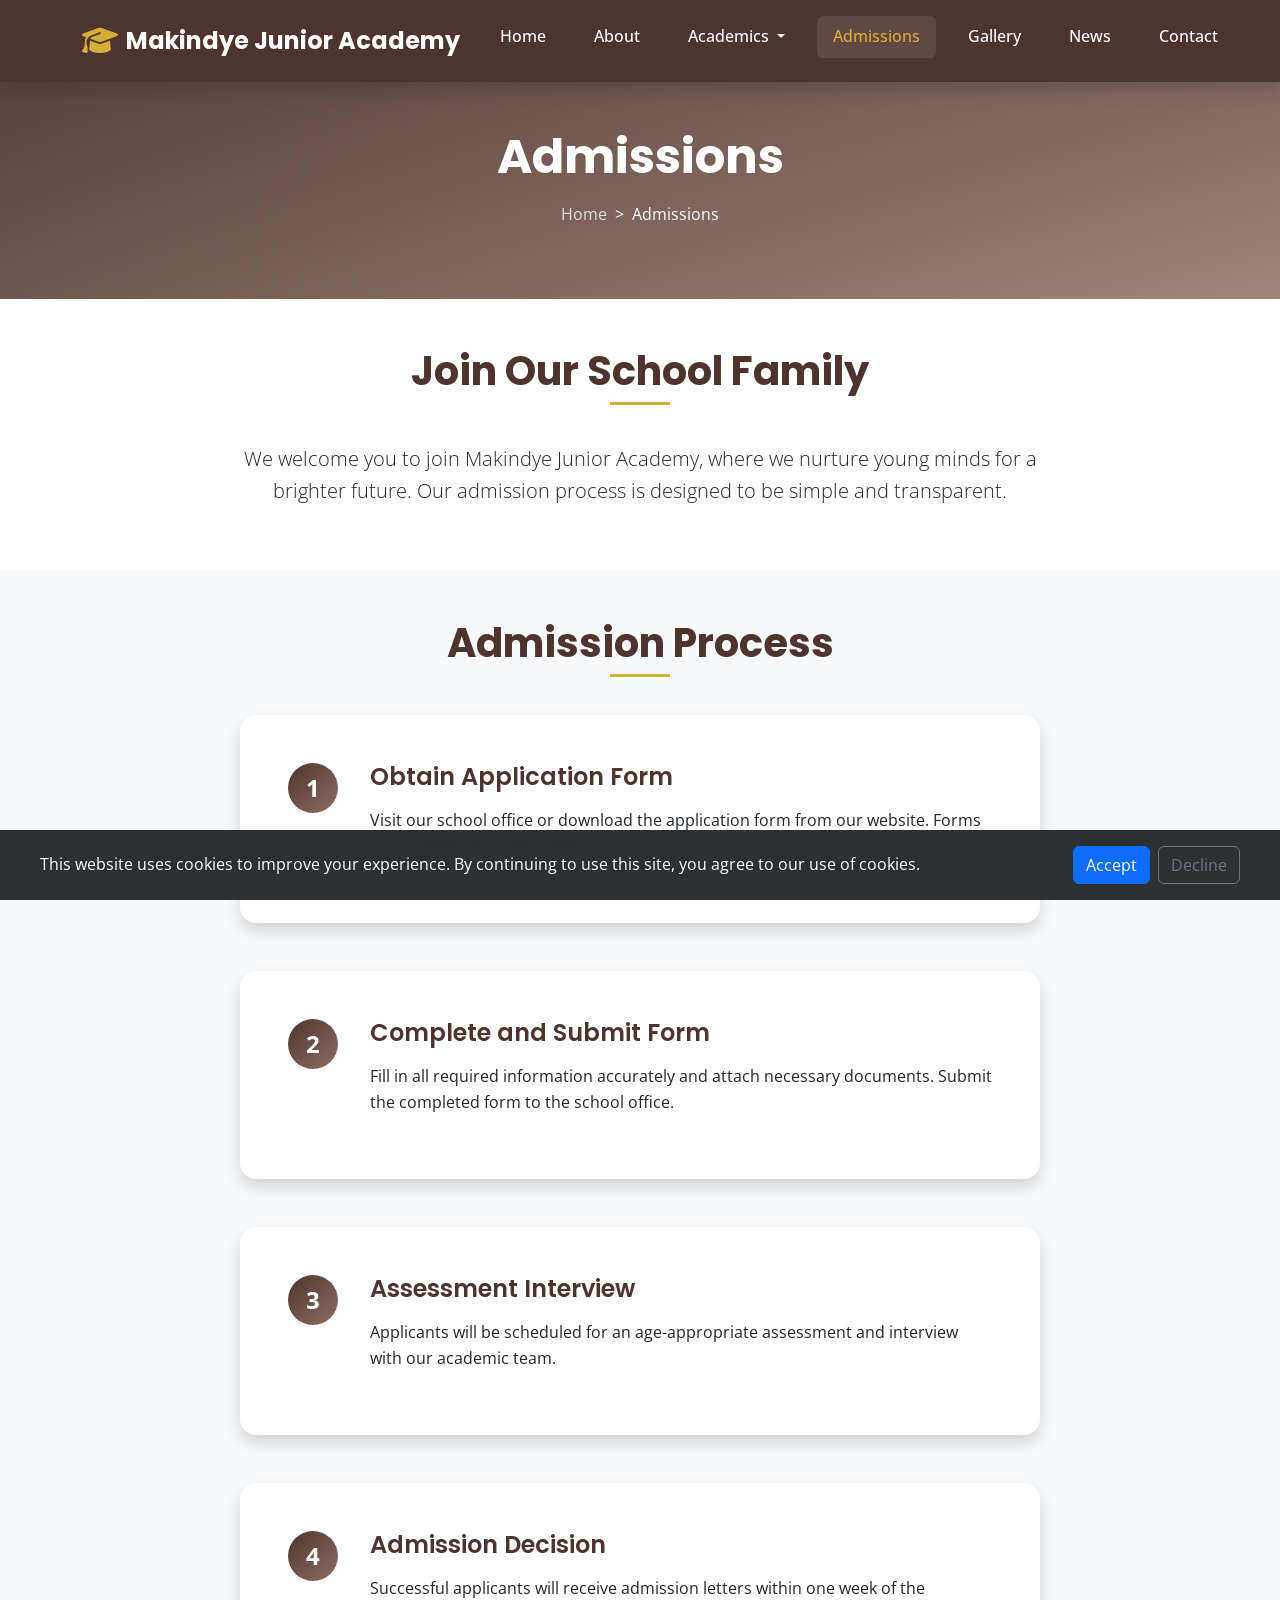
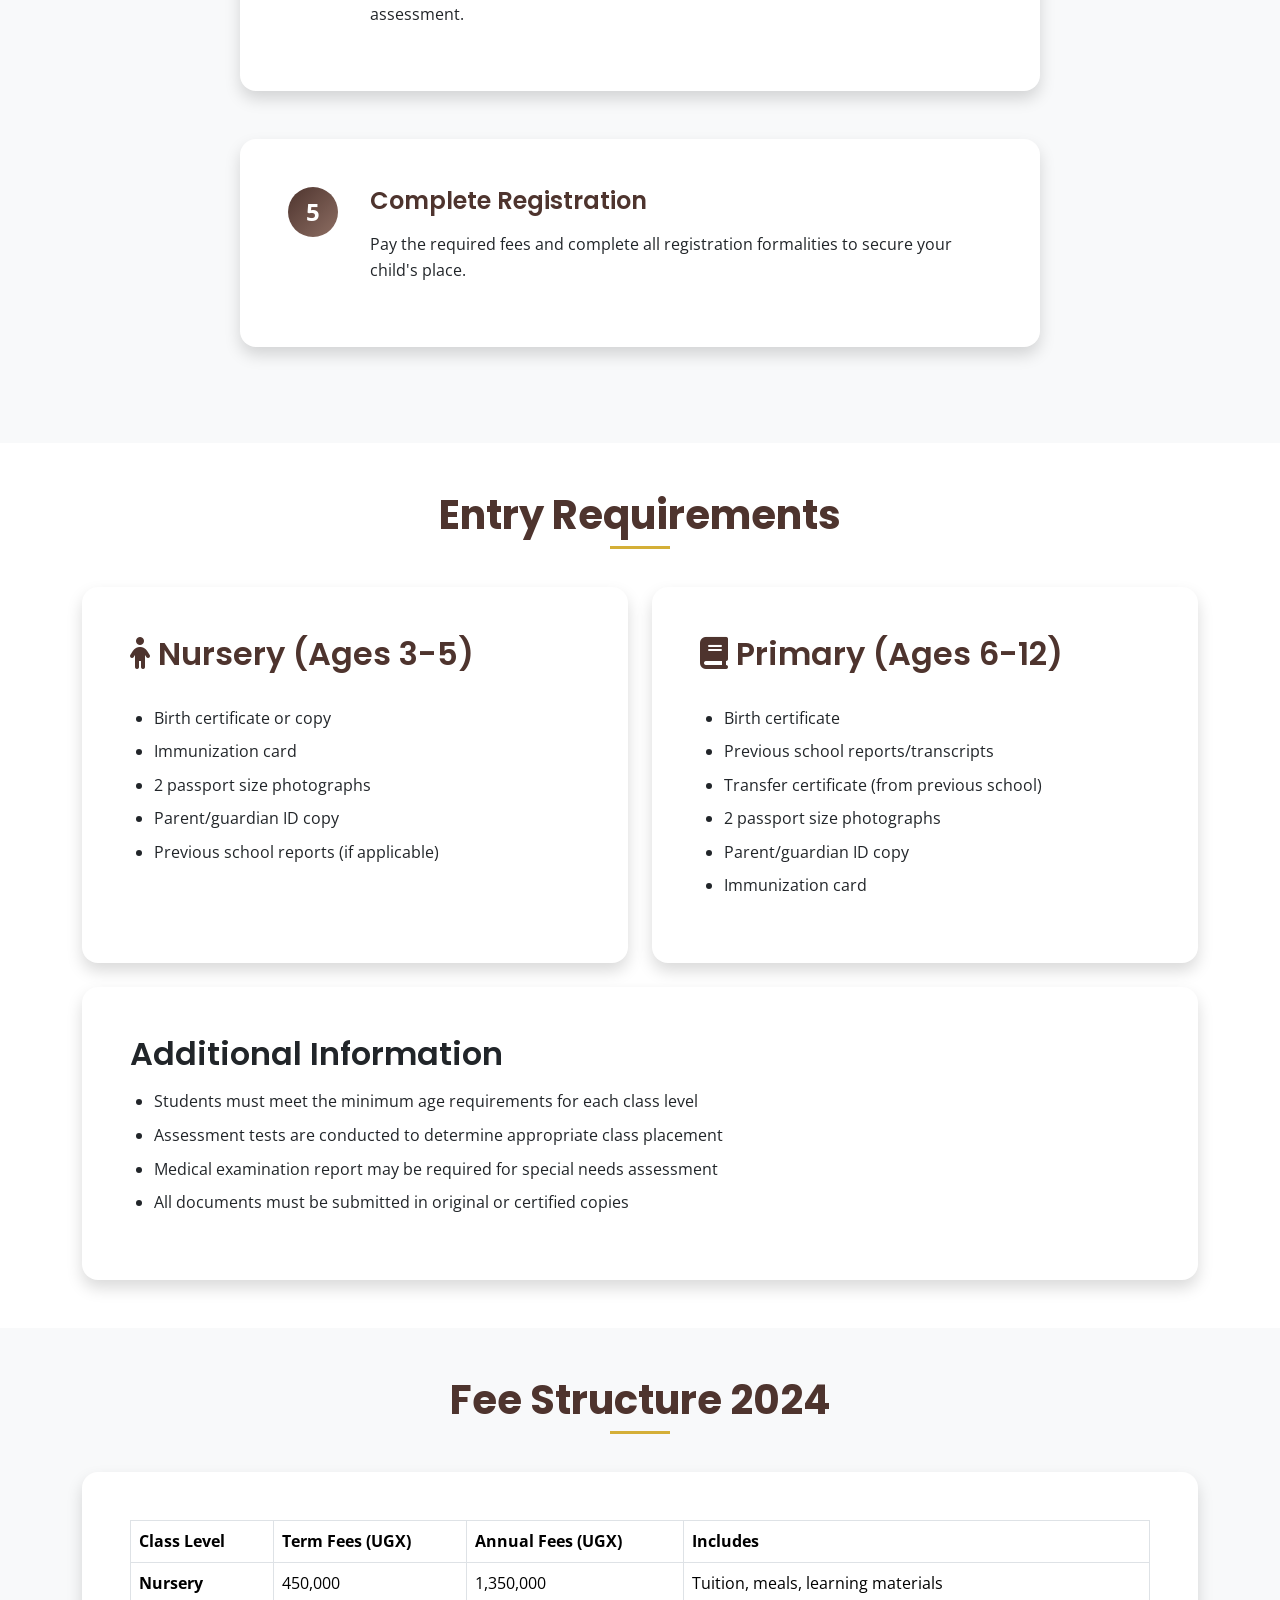
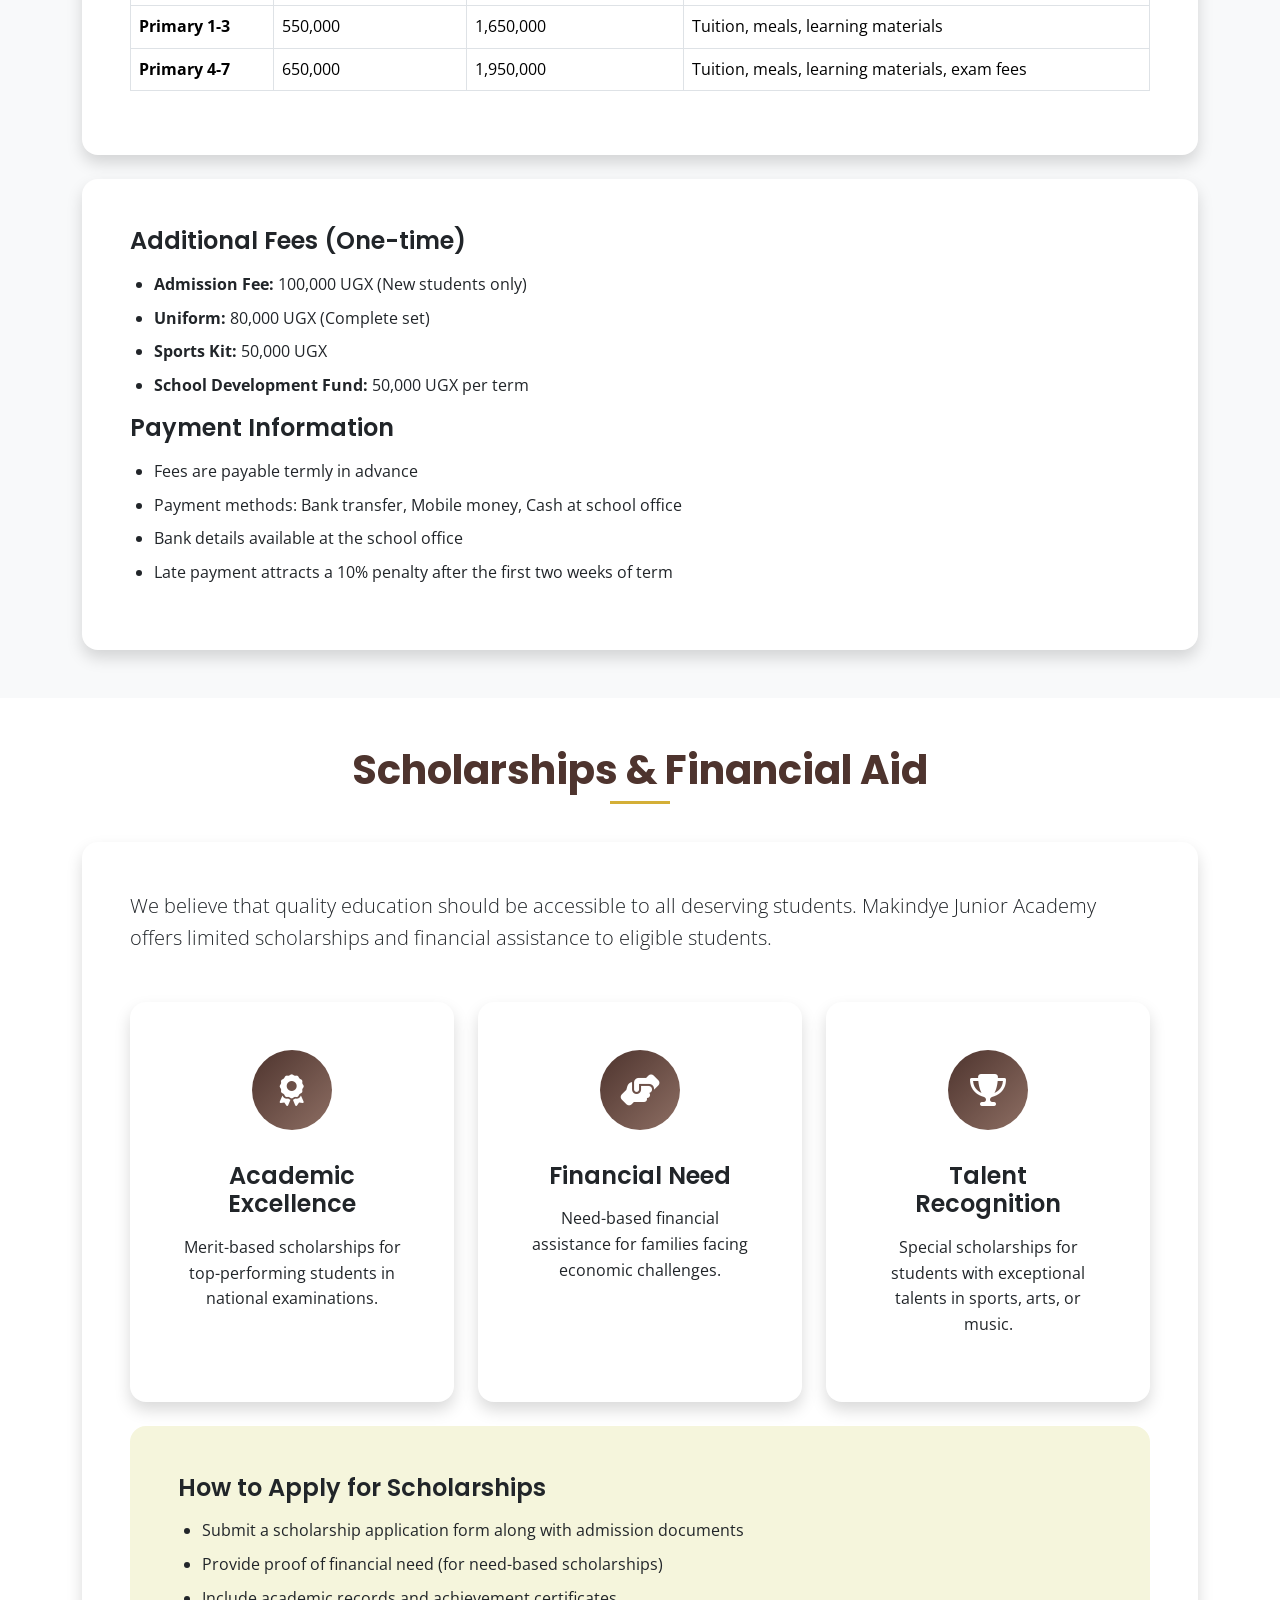
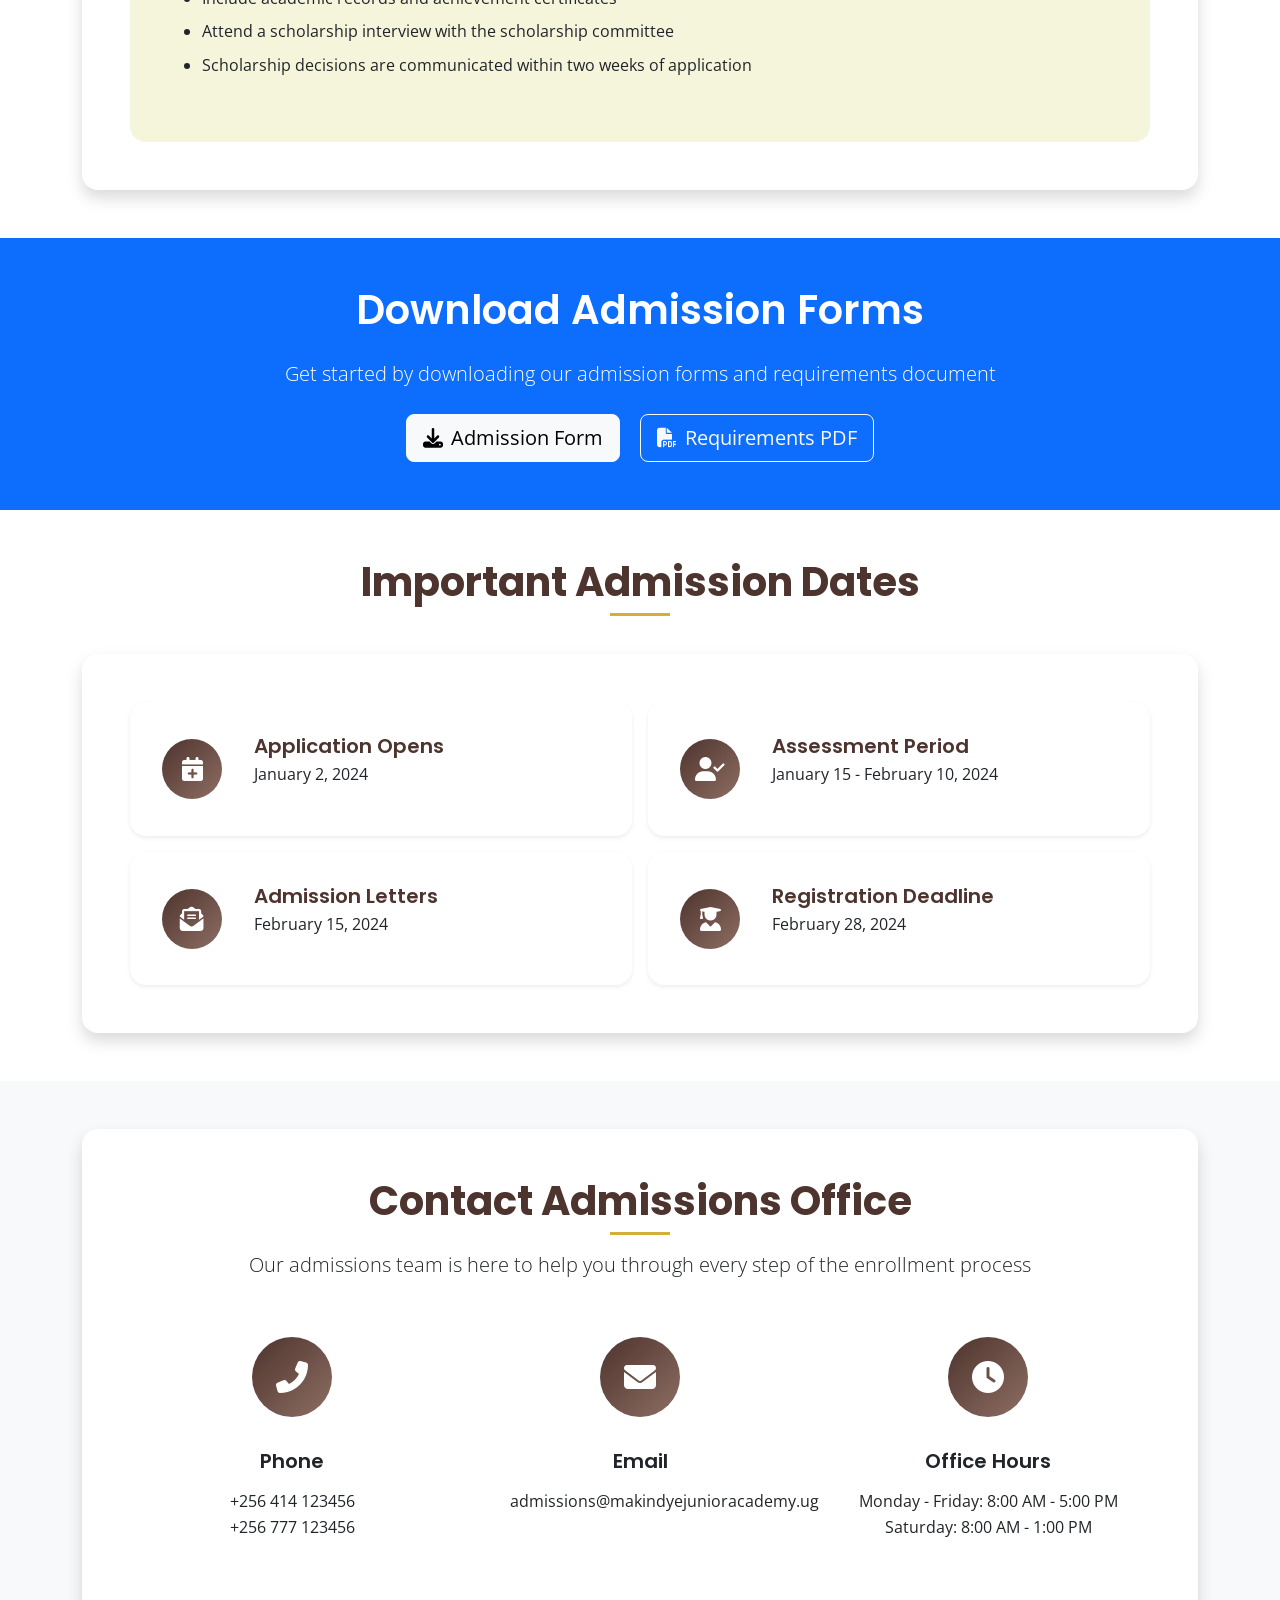
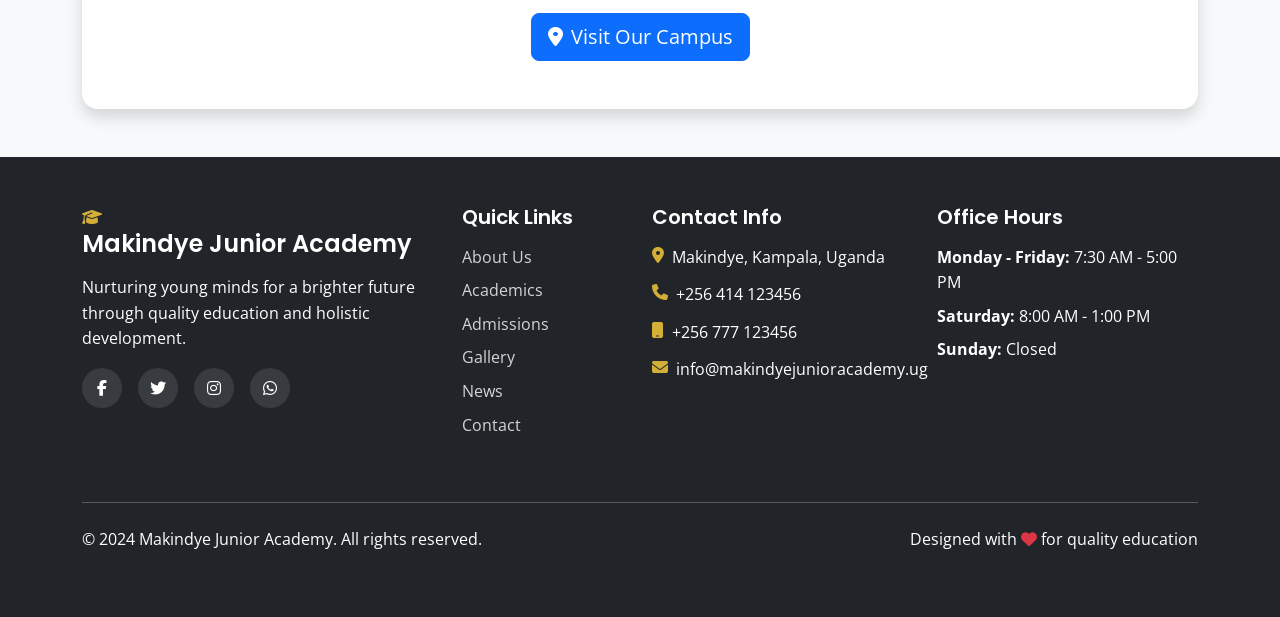
<file: admissions.html>
<!DOCTYPE html>
<html lang="en">
<head>
    <meta charset="UTF-8">
    <meta name="viewport" content="width=device-width, initial-scale=1.0">
    <meta name="description" content="Admissions information for Makindye Junior Academy - admission process, requirements, and fee structure">
    <meta name="keywords" content="admissions, enrollment, school fees, admission requirements, application process">
    
    <title>Admissions - Makindye Junior Academy</title>
    
    <!-- Google Fonts -->
    <link rel="preconnect" href="https://fonts.googleapis.com">
    <link rel="preconnect" href="https://fonts.gstatic.com" crossorigin>
    <link href="https://fonts.googleapis.com/css2?family=Poppins:wght@400;600;700&family=Open+Sans:wght@400;600&family=Nunito:wght@400;600&display=swap" rel="stylesheet">
    
    <!-- Font Awesome -->
    <link rel="stylesheet" href="https://cdnjs.cloudflare.com/ajax/libs/font-awesome/6.4.0/css/all.min.css">
    
    <!-- Bootstrap CSS -->
    <link href="https://cdn.jsdelivr.net/npm/bootstrap@5.3.0/dist/css/bootstrap.min.css" rel="stylesheet">
    
    <!-- Custom CSS -->
    <link rel="stylesheet" href="styles.css">
</head>
<body>
    <!-- Navigation -->
    <nav class="navbar navbar-expand-lg navbar-dark fixed-top">
        <div class="container">
            <a class="navbar-brand" href="index.html">
                <i class="fas fa-graduation-cap me-2"></i>
                <span class="brand-text">Makindye Junior Academy</span>
            </a>
            
            <button class="navbar-toggler" type="button" data-bs-toggle="collapse" data-bs-target="#navbarNav">
                <span class="navbar-toggler-icon"></span>
            </button>
            
            <div class="collapse navbar-collapse" id="navbarNav">
                <ul class="navbar-nav ms-auto">
                    <li class="nav-item">
                        <a class="nav-link" href="index.html">Home</a>
                    </li>
                    <li class="nav-item">
                        <a class="nav-link" href="about.html">About</a>
                    </li>
                    <li class="nav-item dropdown">
                        <a class="nav-link dropdown-toggle" href="#" role="button" data-bs-toggle="dropdown">
                            Academics
                        </a>
                        <ul class="dropdown-menu">
                            <li><a class="dropdown-item" href="academics.html#nursery">Nursery</a></li>
                            <li><a class="dropdown-item" href="academics.html#lower-primary">Lower Primary</a></li>
                            <li><a class="dropdown-item" href="academics.html#upper-primary">Upper Primary</a></li>
                            <li><a class="dropdown-item" href="academics.html#activities">Activities</a></li>
                        </ul>
                    </li>
                    <li class="nav-item">
                        <a class="nav-link active" href="admissions.html">Admissions</a>
                    </li>
                    <li class="nav-item">
                        <a class="nav-link" href="gallery.html">Gallery</a>
                    </li>
                    <li class="nav-item">
                        <a class="nav-link" href="blog.html">News</a>
                    </li>
                    <li class="nav-item">
                        <a class="nav-link" href="contact.html">Contact</a>
                    </li>
                </ul>
            </div>
        </div>
    </nav>

    <!-- Page Header -->
    <section class="page-header">
        <div class="page-header-overlay"></div>
        <div class="container">
            <div class="page-header-content">
                <h1>Admissions</h1>
                <nav aria-label="breadcrumb">
                    <ol class="breadcrumb">
                        <li class="breadcrumb-item"><a href="index.html">Home</a></li>
                        <li class="breadcrumb-item active">Admissions</li>
                    </ol>
                </nav>
            </div>
        </div>
    </section>

    <!-- Admissions Overview -->
    <section class="py-5">
        <div class="container">
            <div class="row">
                <div class="col-lg-12">
                    <div class="admissions-overview text-center animate-on-scroll">
                        <h2 class="section-title">Join Our School Family</h2>
                        <p class="lead">We welcome you to join Makindye Junior Academy, where we nurture young minds for a brighter future. Our admission process is designed to be simple and transparent.</p>
                    </div>
                </div>
            </div>
        </div>
    </section>

    <!-- Admission Process -->
    <section class="py-5 bg-light">
        <div class="container">
            <h2 class="section-title text-center mb-5">Admission Process</h2>
            <div class="row">
                <div class="col-lg-12">
                    <div class="process-timeline animate-on-scroll">
                        <div class="process-step">
                            <div class="step-number">1</div>
                            <div class="step-content">
                                <h4>Obtain Application Form</h4>
                                <p>Visit our school office or download the application form from our website. Forms are available throughout the year.</p>
                            </div>
                        </div>
                        <div class="process-step">
                            <div class="step-number">2</div>
                            <div class="step-content">
                                <h4>Complete and Submit Form</h4>
                                <p>Fill in all required information accurately and attach necessary documents. Submit the completed form to the school office.</p>
                            </div>
                        </div>
                        <div class="process-step">
                            <div class="step-number">3</div>
                            <div class="step-content">
                                <h4>Assessment Interview</h4>
                                <p>Applicants will be scheduled for an age-appropriate assessment and interview with our academic team.</p>
                            </div>
                        </div>
                        <div class="process-step">
                            <div class="step-number">4</div>
                            <div class="step-content">
                                <h4>Admission Decision</h4>
                                <p>Successful applicants will receive admission letters within one week of the assessment.</p>
                            </div>
                        </div>
                        <div class="process-step">
                            <div class="step-number">5</div>
                            <div class="step-content">
                                <h4>Complete Registration</h4>
                                <p>Pay the required fees and complete all registration formalities to secure your child's place.</p>
                            </div>
                        </div>
                    </div>
                </div>
            </div>
        </div>
    </section>

    <!-- Entry Requirements -->
    <section class="py-5">
        <div class="container">
            <h2 class="section-title text-center mb-5">Entry Requirements</h2>
            <div class="row g-4">
                <div class="col-lg-6">
                    <div class="requirements-card animate-on-scroll">
                        <h3><i class="fas fa-child me-2"></i>Nursery (Ages 3-5)</h3>
                        <ul>
                            <li>Birth certificate or copy</li>
                            <li>Immunization card</li>
                            <li>2 passport size photographs</li>
                            <li>Parent/guardian ID copy</li>
                            <li>Previous school reports (if applicable)</li>
                        </ul>
                    </div>
                </div>
                <div class="col-lg-6">
                    <div class="requirements-card animate-on-scroll">
                        <h3><i class="fas fa-book me-2"></i>Primary (Ages 6-12)</h3>
                        <ul>
                            <li>Birth certificate</li>
                            <li>Previous school reports/transcripts</li>
                            <li>Transfer certificate (from previous school)</li>
                            <li>2 passport size photographs</li>
                            <li>Parent/guardian ID copy</li>
                            <li>Immunization card</li>
                        </ul>
                    </div>
                </div>
            </div>
            
            <div class="row mt-4">
                <div class="col-lg-12">
                    <div class="additional-requirements animate-on-scroll">
                        <h3>Additional Information</h3>
                        <ul>
                            <li>Students must meet the minimum age requirements for each class level</li>
                            <li>Assessment tests are conducted to determine appropriate class placement</li>
                            <li>Medical examination report may be required for special needs assessment</li>
                            <li>All documents must be submitted in original or certified copies</li>
                        </ul>
                    </div>
                </div>
            </div>
        </div>
    </section>

    <!-- Fee Structure -->
    <section class="py-5 bg-light">
        <div class="container">
            <h2 class="section-title text-center mb-5">Fee Structure 2024</h2>
            <div class="row">
                <div class="col-lg-12">
                    <div class="fee-table animate-on-scroll">
                        <div class="table-responsive">
                            <table class="table table-bordered">
                                <thead>
                                    <tr>
                                        <th>Class Level</th>
                                        <th>Term Fees (UGX)</th>
                                        <th>Annual Fees (UGX)</th>
                                        <th>Includes</th>
                                    </tr>
                                </thead>
                                <tbody>
                                    <tr>
                                        <td><strong>Nursery</strong></td>
                                        <td>450,000</td>
                                        <td>1,350,000</td>
                                        <td>Tuition, meals, learning materials</td>
                                    </tr>
                                    <tr>
                                        <td><strong>Primary 1-3</strong></td>
                                        <td>550,000</td>
                                        <td>1,650,000</td>
                                        <td>Tuition, meals, learning materials</td>
                                    </tr>
                                    <tr>
                                        <td><strong>Primary 4-7</strong></td>
                                        <td>650,000</td>
                                        <td>1,950,000</td>
                                        <td>Tuition, meals, learning materials, exam fees</td>
                                    </tr>
                                </tbody>
                            </table>
                        </div>
                    </div>
                    
                    <div class="fee-notes mt-4 animate-on-scroll">
                        <h4>Additional Fees (One-time)</h4>
                        <ul>
                            <li><strong>Admission Fee:</strong> 100,000 UGX (New students only)</li>
                            <li><strong>Uniform:</strong> 80,000 UGX (Complete set)</li>
                            <li><strong>Sports Kit:</strong> 50,000 UGX</li>
                            <li><strong>School Development Fund:</strong> 50,000 UGX per term</li>
                        </ul>
                        
                        <h4 class="mt-3">Payment Information</h4>
                        <ul>
                            <li>Fees are payable termly in advance</li>
                            <li>Payment methods: Bank transfer, Mobile money, Cash at school office</li>
                            <li>Bank details available at the school office</li>
                            <li>Late payment attracts a 10% penalty after the first two weeks of term</li>
                        </ul>
                    </div>
                </div>
            </div>
        </div>
    </section>

    <!-- Scholarships -->
    <section class="py-5">
        <div class="container">
            <h2 class="section-title text-center mb-5">Scholarships & Financial Aid</h2>
            <div class="row">
                <div class="col-lg-12">
                    <div class="scholarship-info animate-on-scroll">
                        <p class="lead">We believe that quality education should be accessible to all deserving students. Makindye Junior Academy offers limited scholarships and financial assistance to eligible students.</p>
                        
                        <div class="row g-4 mt-4">
                            <div class="col-lg-4">
                                <div class="scholarship-card text-center">
                                    <div class="scholarship-icon">
                                        <i class="fas fa-award"></i>
                                    </div>
                                    <h4>Academic Excellence</h4>
                                    <p>Merit-based scholarships for top-performing students in national examinations.</p>
                                </div>
                            </div>
                            <div class="col-lg-4">
                                <div class="scholarship-card text-center">
                                    <div class="scholarship-icon">
                                        <i class="fas fa-hands-helping"></i>
                                    </div>
                                    <h4>Financial Need</h4>
                                    <p>Need-based financial assistance for families facing economic challenges.</p>
                                </div>
                            </div>
                            <div class="col-lg-4">
                                <div class="scholarship-card text-center">
                                    <div class="scholarship-icon">
                                        <i class="fas fa-trophy"></i>
                                    </div>
                                    <h4>Talent Recognition</h4>
                                    <p>Special scholarships for students with exceptional talents in sports, arts, or music.</p>
                                </div>
                            </div>
                        </div>
                        
                        <div class="scholarship-application mt-4">
                            <h4>How to Apply for Scholarships</h4>
                            <ul>
                                <li>Submit a scholarship application form along with admission documents</li>
                                <li>Provide proof of financial need (for need-based scholarships)</li>
                                <li>Include academic records and achievement certificates</li>
                                <li>Attend a scholarship interview with the scholarship committee</li>
                                <li>Scholarship decisions are communicated within two weeks of application</li>
                            </ul>
                        </div>
                    </div>
                </div>
            </div>
        </div>
    </section>

    <!-- Download Section -->
    <section class="py-5 bg-primary text-white">
        <div class="container text-center">
            <h2 class="mb-4">Download Admission Forms</h2>
            <p class="lead mb-4">Get started by downloading our admission forms and requirements document</p>
            <div class="download-buttons">
                <a href="#" class="btn btn-light btn-lg me-3">
                    <i class="fas fa-download me-2"></i>Admission Form
                </a>
                <a href="#" class="btn btn-outline-light btn-lg">
                    <i class="fas fa-file-pdf me-2"></i>Requirements PDF
                </a>
            </div>
        </div>
    </section>

    <!-- Important Dates -->
    <section class="py-5">
        <div class="container">
            <h2 class="section-title text-center mb-5">Important Admission Dates</h2>
            <div class="row">
                <div class="col-lg-12">
                    <div class="important-dates animate-on-scroll">
                        <div class="row g-3">
                            <div class="col-md-6">
                                <div class="date-card">
                                    <div class="date-icon">
                                        <i class="fas fa-calendar-plus"></i>
                                    </div>
                                    <div class="date-content">
                                        <h5>Application Opens</h5>
                                        <p>January 2, 2024</p>
                                    </div>
                                </div>
                            </div>
                            <div class="col-md-6">
                                <div class="date-card">
                                    <div class="date-icon">
                                        <i class="fas fa-user-check"></i>
                                    </div>
                                    <div class="date-content">
                                        <h5>Assessment Period</h5>
                                        <p>January 15 - February 10, 2024</p>
                                    </div>
                                </div>
                            </div>
                            <div class="col-md-6">
                                <div class="date-card">
                                    <div class="date-icon">
                                        <i class="fas fa-envelope-open-text"></i>
                                    </div>
                                    <div class="date-content">
                                        <h5>Admission Letters</h5>
                                        <p>February 15, 2024</p>
                                    </div>
                                </div>
                            </div>
                            <div class="col-md-6">
                                <div class="date-card">
                                    <div class="date-icon">
                                        <i class="fas fa-user-graduate"></i>
                                    </div>
                                    <div class="date-content">
                                        <h5>Registration Deadline</h5>
                                        <p>February 28, 2024</p>
                                    </div>
                                </div>
                            </div>
                        </div>
                    </div>
                </div>
            </div>
        </div>
    </section>

    <!-- Contact Admissions -->
    <section class="py-5 bg-light">
        <div class="container">
            <div class="row">
                <div class="col-lg-12">
                    <div class="admissions-contact text-center animate-on-scroll">
                        <h2 class="section-title mb-4">Contact Admissions Office</h2>
                        <p class="lead mb-4">Our admissions team is here to help you through every step of the enrollment process</p>
                        
                        <div class="row g-4">
                            <div class="col-lg-4">
                                <div class="contact-item">
                                    <i class="fas fa-phone-alt contact-icon"></i>
                                    <h5>Phone</h5>
                                    <p>+256 414 123456<br>+256 777 123456</p>
                                </div>
                            </div>
                            <div class="col-lg-4">
                                <div class="contact-item">
                                    <i class="fas fa-envelope contact-icon"></i>
                                    <h5>Email</h5>
                                    <p>admissions@makindyejunioracademy.ug</p>
                                </div>
                            </div>
                            <div class="col-lg-4">
                                <div class="contact-item">
                                    <i class="fas fa-clock contact-icon"></i>
                                    <h5>Office Hours</h5>
                                    <p>Monday - Friday: 8:00 AM - 5:00 PM<br>Saturday: 8:00 AM - 1:00 PM</p>
                                </div>
                            </div>
                        </div>
                        
                        <div class="mt-4">
                            <a href="contact.html" class="btn btn-primary btn-lg">
                                <i class="fas fa-map-marker-alt me-2"></i>Visit Our Campus
                            </a>
                        </div>
                    </div>
                </div>
            </div>
        </div>
    </section>

    <!-- Footer -->
    <footer class="bg-dark text-white py-5">
        <div class="container">
            <div class="row">
                <div class="col-lg-4 mb-4">
                    <div class="footer-brand">
                        <i class="fas fa-graduation-cap me-2"></i>
                        <h4>Makindye Junior Academy</h4>
                        <p>Nurturing young minds for a brighter future through quality education and holistic development.</p>
                    </div>
                    <div class="social-links mt-3">
                        <a href="#" class="social-link"><i class="fab fa-facebook-f"></i></a>
                        <a href="#" class="social-link"><i class="fab fa-twitter"></i></a>
                        <a href="#" class="social-link"><i class="fab fa-instagram"></i></a>
                        <a href="#" class="social-link"><i class="fab fa-whatsapp"></i></a>
                    </div>
                </div>
                <div class="col-lg-2 col-md-6 mb-4">
                    <h5>Quick Links</h5>
                    <ul class="footer-links">
                        <li><a href="about.html">About Us</a></li>
                        <li><a href="academics.html">Academics</a></li>
                        <li><a href="admissions.html">Admissions</a></li>
                        <li><a href="gallery.html">Gallery</a></li>
                        <li><a href="blog.html">News</a></li>
                        <li><a href="contact.html">Contact</a></li>
                    </ul>
                </div>
                <div class="col-lg-3 col-md-6 mb-4">
                    <h5>Contact Info</h5>
                    <ul class="contact-info">
                        <li><i class="fas fa-map-marker-alt me-2"></i>Makindye, Kampala, Uganda</li>
                        <li><i class="fas fa-phone me-2"></i>+256 414 123456</li>
                        <li><i class="fas fa-mobile me-2"></i>+256 777 123456</li>
                        <li><i class="fas fa-envelope me-2"></i>info@makindyejunioracademy.ug</li>
                    </ul>
                </div>
                <div class="col-lg-3 mb-4">
                    <h5>Office Hours</h5>
                    <ul class="office-hours">
                        <li><strong>Monday - Friday:</strong> 7:30 AM - 5:00 PM</li>
                        <li><strong>Saturday:</strong> 8:00 AM - 1:00 PM</li>
                        <li><strong>Sunday:</strong> Closed</li>
                    </ul>
                </div>
            </div>
            <hr class="my-4">
            <div class="row">
                <div class="col-md-6">
                    <p>&copy; 2024 Makindye Junior Academy. All rights reserved.</p>
                </div>
                <div class="col-md-6 text-md-end">
                    <p>Designed with <i class="fas fa-heart text-danger"></i> for quality education</p>
                </div>
            </div>
        </div>
    </footer>

    <!-- Back to Top Button -->
    <button id="backToTop" class="back-to-top">
        <i class="fas fa-arrow-up"></i>
    </button>

    <!-- Bootstrap JS -->
    <script src="https://cdn.jsdelivr.net/npm/bootstrap@5.3.0/dist/js/bootstrap.bundle.min.js"></script>
    
    <!-- Custom JavaScript -->
    <script src="script.js"></script>
</body>
</html>
</file>
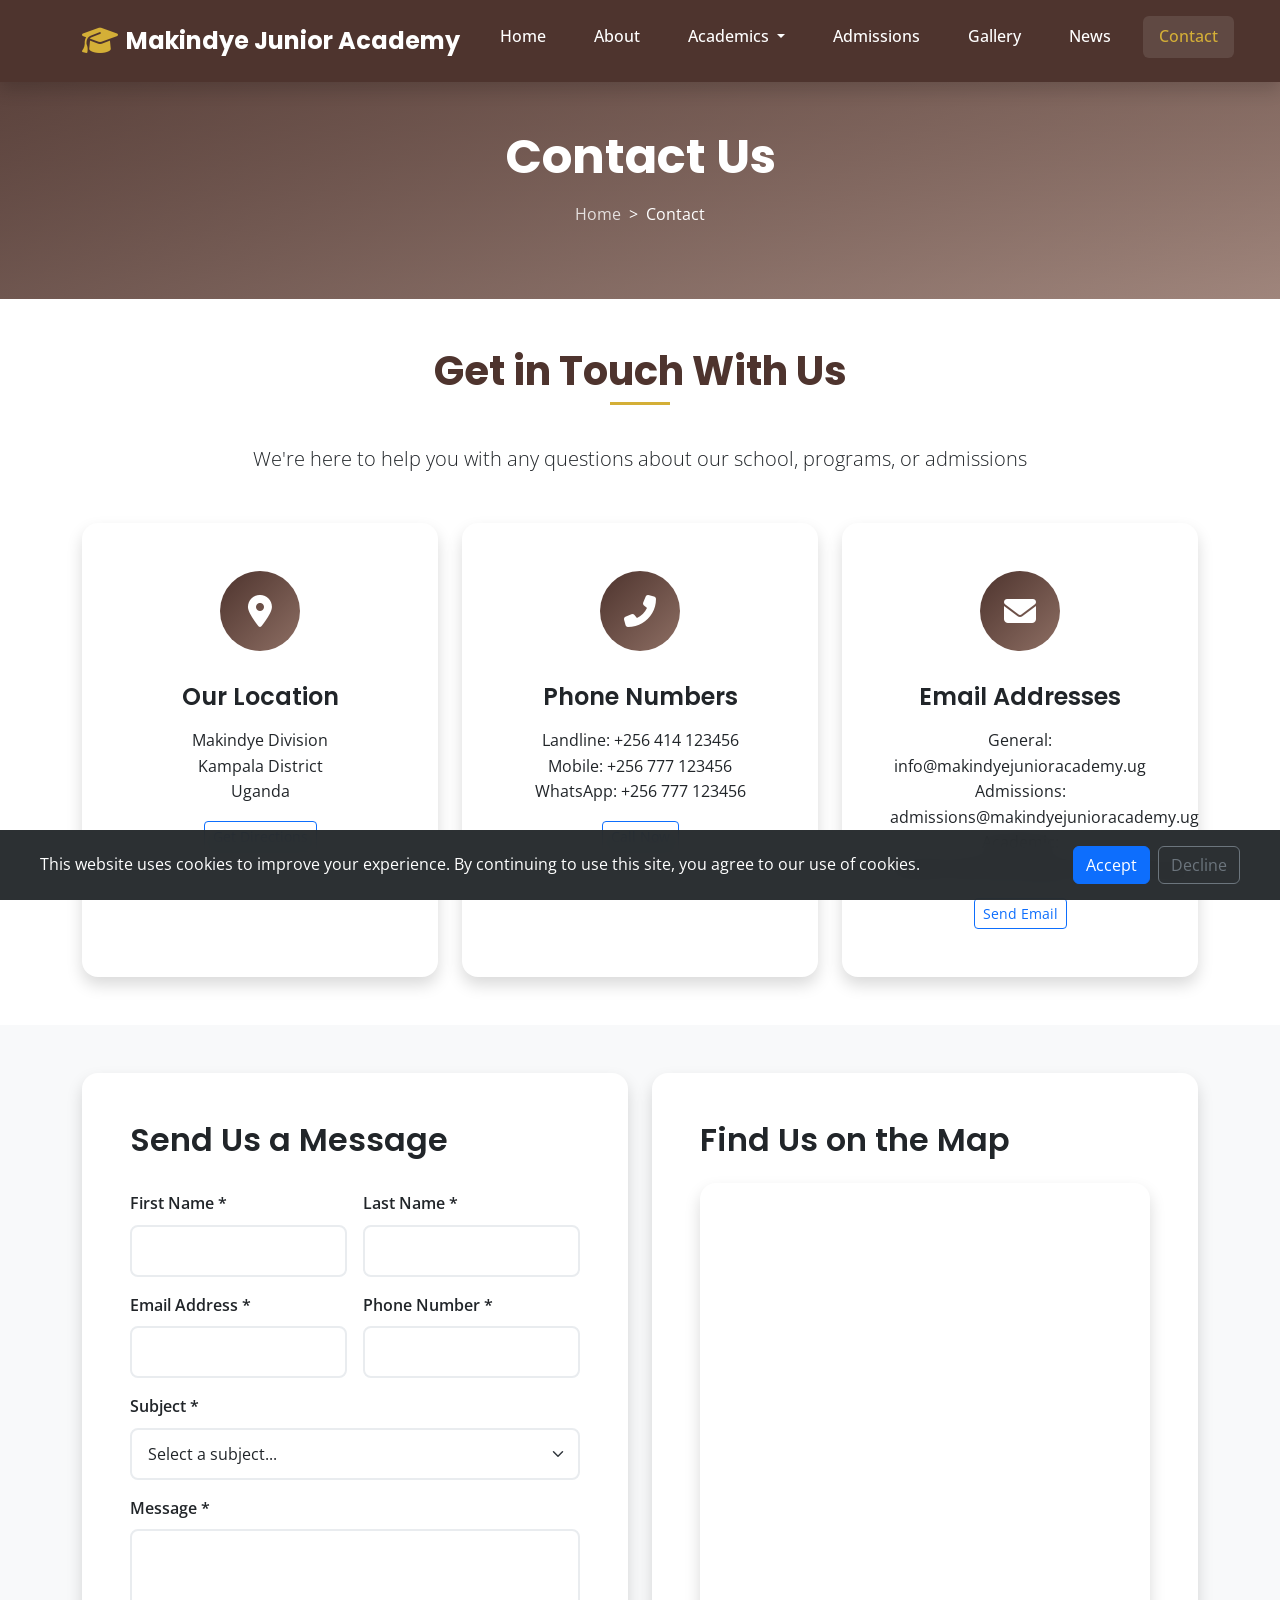
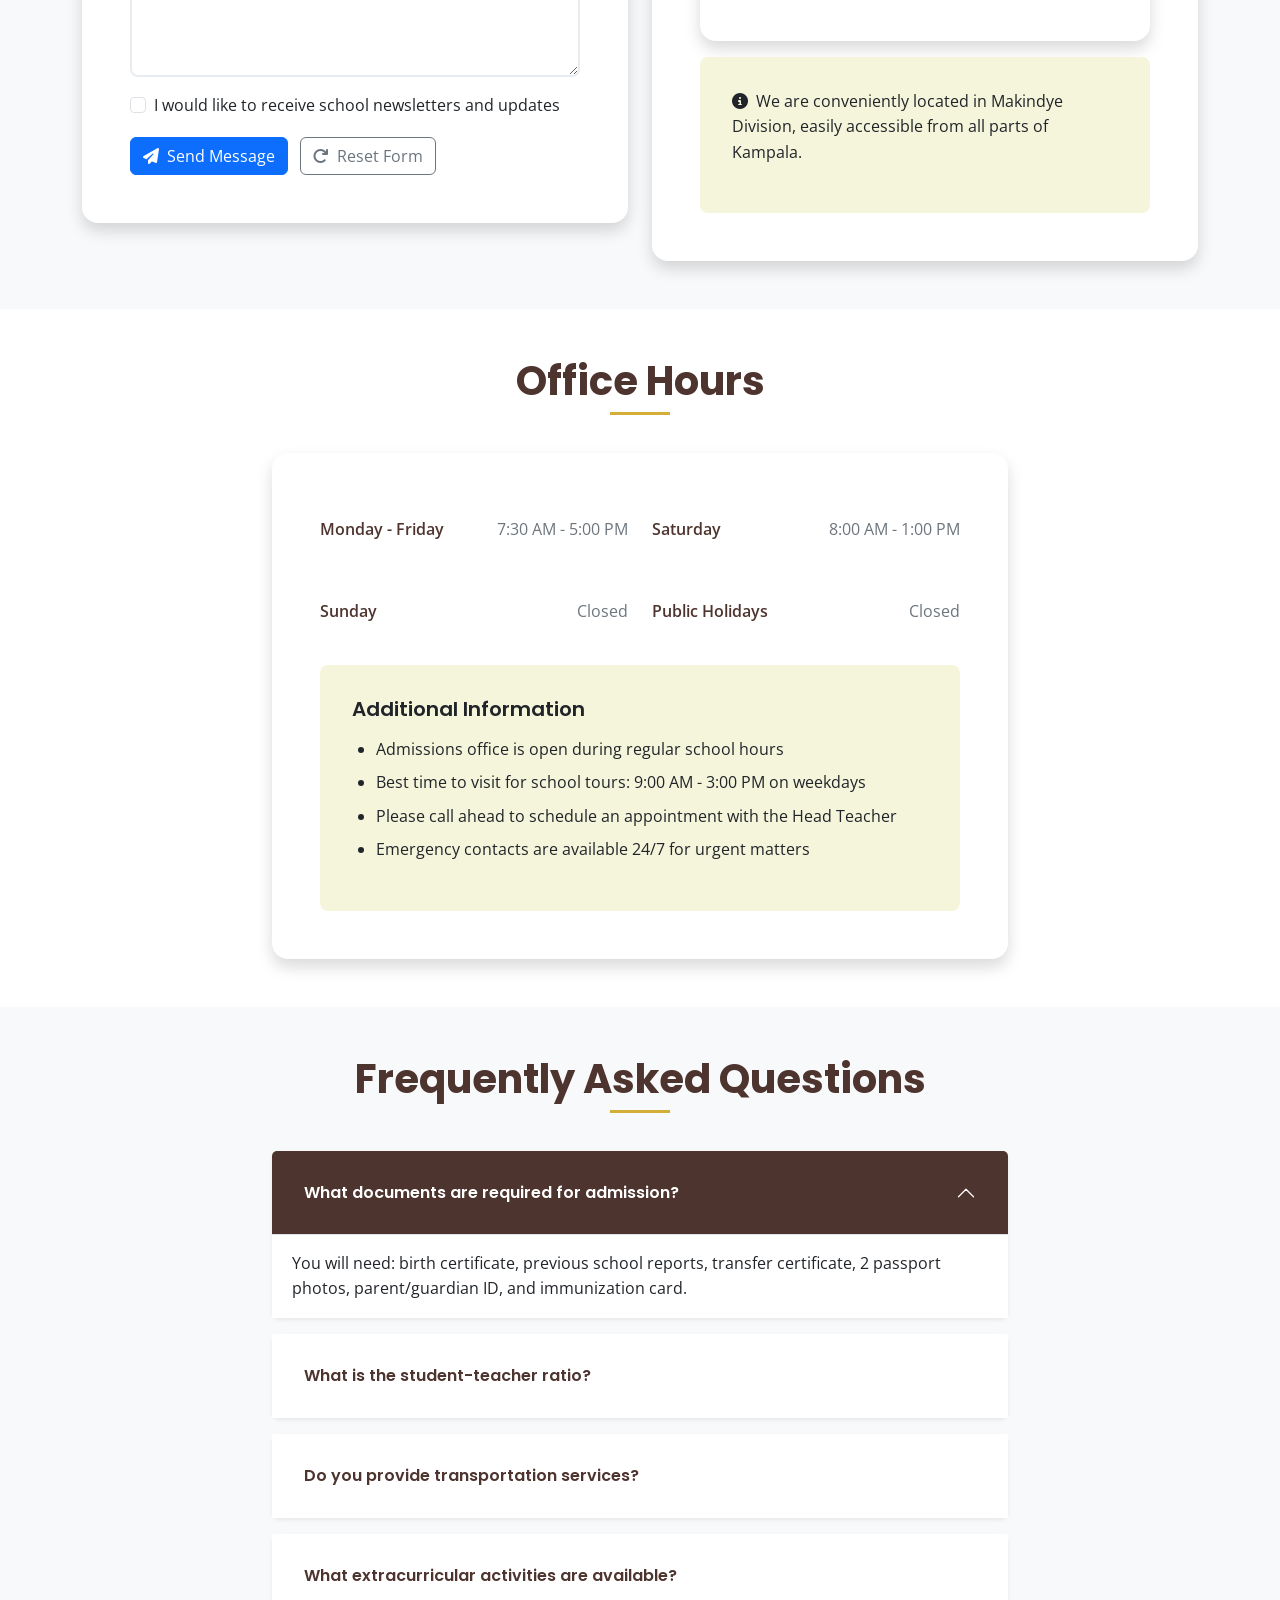
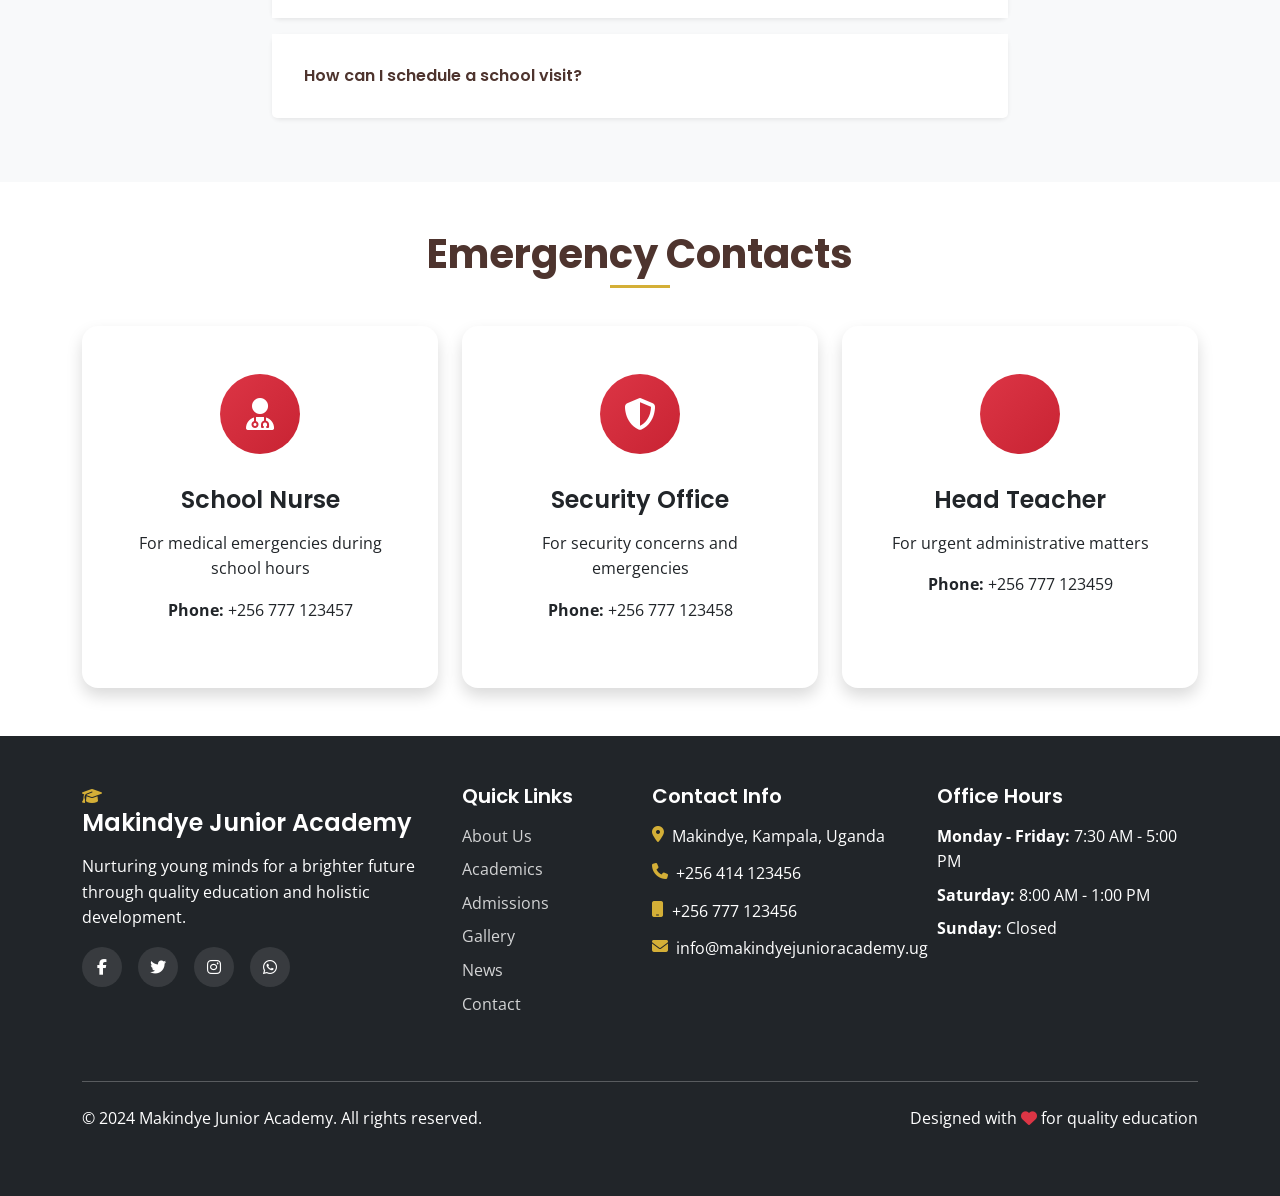
<file: contact.html>
<!DOCTYPE html>
<html lang="en">
<head>
    <meta charset="UTF-8">
    <meta name="viewport" content="width=device-width, initial-scale=1.0">
    <meta name="description" content="Contact Makindye Junior Academy - get in touch with us for admissions, inquiries, or visit our campus in Makindye, Kampala">
    <meta name="keywords" content="contact, address, phone, email, location, map, Makindye Junior Academy">
    
    <title>Contact Us - Makindye Junior Academy</title>
    
    <!-- Google Fonts -->
    <link rel="preconnect" href="https://fonts.googleapis.com">
    <link rel="preconnect" href="https://fonts.gstatic.com" crossorigin>
    <link href="https://fonts.googleapis.com/css2?family=Poppins:wght@400;600;700&family=Open+Sans:wght@400;600&family=Nunito:wght@400;600&display=swap" rel="stylesheet">
    
    <!-- Font Awesome -->
    <link rel="stylesheet" href="https://cdnjs.cloudflare.com/ajax/libs/font-awesome/6.4.0/css/all.min.css">
    
    <!-- Bootstrap CSS -->
    <link href="https://cdn.jsdelivr.net/npm/bootstrap@5.3.0/dist/css/bootstrap.min.css" rel="stylesheet">
    
    <!-- Custom CSS -->
    <link rel="stylesheet" href="styles.css">
</head>
<body>
    <!-- Navigation -->
    <nav class="navbar navbar-expand-lg navbar-dark fixed-top">
        <div class="container">
            <a class="navbar-brand" href="index.html">
                <i class="fas fa-graduation-cap me-2"></i>
                <span class="brand-text">Makindye Junior Academy</span>
            </a>
            
            <button class="navbar-toggler" type="button" data-bs-toggle="collapse" data-bs-target="#navbarNav">
                <span class="navbar-toggler-icon"></span>
            </button>
            
            <div class="collapse navbar-collapse" id="navbarNav">
                <ul class="navbar-nav ms-auto">
                    <li class="nav-item">
                        <a class="nav-link" href="index.html">Home</a>
                    </li>
                    <li class="nav-item">
                        <a class="nav-link" href="about.html">About</a>
                    </li>
                    <li class="nav-item dropdown">
                        <a class="nav-link dropdown-toggle" href="#" role="button" data-bs-toggle="dropdown">
                            Academics
                        </a>
                        <ul class="dropdown-menu">
                            <li><a class="dropdown-item" href="academics.html#nursery">Nursery</a></li>
                            <li><a class="dropdown-item" href="academics.html#lower-primary">Lower Primary</a></li>
                            <li><a class="dropdown-item" href="academics.html#upper-primary">Upper Primary</a></li>
                            <li><a class="dropdown-item" href="academics.html#activities">Activities</a></li>
                        </ul>
                    </li>
                    <li class="nav-item">
                        <a class="nav-link" href="admissions.html">Admissions</a>
                    </li>
                    <li class="nav-item">
                        <a class="nav-link" href="gallery.html">Gallery</a>
                    </li>
                    <li class="nav-item">
                        <a class="nav-link" href="blog.html">News</a>
                    </li>
                    <li class="nav-item">
                        <a class="nav-link active" href="contact.html">Contact</a>
                    </li>
                </ul>
            </div>
        </div>
    </nav>

    <!-- Page Header -->
    <section class="page-header">
        <div class="page-header-overlay"></div>
        <div class="container">
            <div class="page-header-content">
                <h1>Contact Us</h1>
                <nav aria-label="breadcrumb">
                    <ol class="breadcrumb">
                        <li class="breadcrumb-item"><a href="index.html">Home</a></li>
                        <li class="breadcrumb-item active">Contact</li>
                    </ol>
                </nav>
            </div>
        </div>
    </section>

    <!-- Contact Information -->
    <section class="py-5">
        <div class="container">
            <div class="row">
                <div class="col-lg-12">
                    <div class="contact-header text-center mb-5 animate-on-scroll">
                        <h2 class="section-title">Get in Touch With Us</h2>
                        <p class="lead">We're here to help you with any questions about our school, programs, or admissions</p>
                    </div>
                </div>
            </div>
            
            <div class="row g-4">
                <!-- Contact Cards -->
                <div class="col-lg-4 col-md-6">
                    <div class="contact-card text-center animate-on-scroll">
                        <div class="contact-icon">
                            <i class="fas fa-map-marker-alt"></i>
                        </div>
                        <h4>Our Location</h4>
                        <p>Makindye Division<br>Kampala District<br>Uganda</p>
                        <a href="#" class="btn btn-outline-primary btn-sm">Get Directions</a>
                    </div>
                </div>
                
                <div class="col-lg-4 col-md-6">
                    <div class="contact-card text-center animate-on-scroll">
                        <div class="contact-icon">
                            <i class="fas fa-phone-alt"></i>
                        </div>
                        <h4>Phone Numbers</h4>
                        <p>Landline: +256 414 123456<br>Mobile: +256 777 123456<br>WhatsApp: +256 777 123456</p>
                        <a href="tel:+256414123456" class="btn btn-outline-primary btn-sm">Call Now</a>
                    </div>
                </div>
                
                <div class="col-lg-4 col-md-6">
                    <div class="contact-card text-center animate-on-scroll">
                        <div class="contact-icon">
                            <i class="fas fa-envelope"></i>
                        </div>
                        <h4>Email Addresses</h4>
                        <p>General: info@makindyejunioracademy.ug<br>Admissions: admissions@makindyejunioracademy.ug<br>Academic: academic@makindyejunioracademy.ug</p>
                        <a href="mailto:info@makindyejunioracademy.ug" class="btn btn-outline-primary btn-sm">Send Email</a>
                    </div>
                </div>
            </div>
        </div>
    </section>

    <!-- Contact Form and Map -->
    <section class="py-5 bg-light">
        <div class="container">
            <div class="row">
                <!-- Contact Form -->
                <div class="col-lg-6">
                    <div class="contact-form-section animate-on-scroll">
                        <h3 class="mb-4">Send Us a Message</h3>
                        <form id="contactForm" class="contact-form">
                            <div class="row g-3">
                                <div class="col-md-6">
                                    <label for="firstName" class="form-label">First Name *</label>
                                    <input type="text" class="form-control" id="firstName" name="firstName" required>
                                    <div class="invalid-feedback">Please provide your first name.</div>
                                </div>
                                <div class="col-md-6">
                                    <label for="lastName" class="form-label">Last Name *</label>
                                    <input type="text" class="form-control" id="lastName" name="lastName" required>
                                    <div class="invalid-feedback">Please provide your last name.</div>
                                </div>
                                <div class="col-md-6">
                                    <label for="email" class="form-label">Email Address *</label>
                                    <input type="email" class="form-control" id="email" name="email" required>
                                    <div class="invalid-feedback">Please provide a valid email address.</div>
                                </div>
                                <div class="col-md-6">
                                    <label for="phone" class="form-label">Phone Number *</label>
                                    <input type="tel" class="form-control" id="phone" name="phone" required>
                                    <div class="invalid-feedback">Please provide your phone number.</div>
                                </div>
                                <div class="col-12">
                                    <label for="subject" class="form-label">Subject *</label>
                                    <select class="form-select" id="subject" name="subject" required>
                                        <option value="">Select a subject...</option>
                                        <option value="admissions">Admissions Inquiry</option>
                                        <option value="academic">Academic Information</option>
                                        <option value="fees">Fee Structure</option>
                                        <option value="visit">Schedule a Visit</option>
                                        <option value="general">General Inquiry</option>
                                        <option value="complaint">Complaint</option>
                                        <option value="suggestion">Suggestion</option>
                                    </select>
                                    <div class="invalid-feedback">Please select a subject.</div>
                                </div>
                                <div class="col-12">
                                    <label for="message" class="form-label">Message *</label>
                                    <textarea class="form-control" id="message" name="message" rows="5" required></textarea>
                                    <div class="invalid-feedback">Please enter your message.</div>
                                </div>
                                <div class="col-12">
                                    <div class="form-check">
                                        <input class="form-check-input" type="checkbox" id="newsletter" name="newsletter">
                                        <label class="form-check-label" for="newsletter">
                                            I would like to receive school newsletters and updates
                                        </label>
                                    </div>
                                </div>
                                <div class="col-12">
                                    <button type="submit" class="btn btn-primary">
                                        <i class="fas fa-paper-plane me-2"></i>Send Message
                                    </button>
                                    <button type="reset" class="btn btn-outline-secondary ms-2">
                                        <i class="fas fa-redo me-2"></i>Reset Form
                                    </button>
                                </div>
                            </div>
                        </form>
                        
                        <!-- Success Message -->
                        <div id="successMessage" class="alert alert-success mt-3" style="display: none;">
                            <i class="fas fa-check-circle me-2"></i>Thank you for your message! We will get back to you soon.
                        </div>
                        
                        <!-- Error Message -->
                        <div id="errorMessage" class="alert alert-danger mt-3" style="display: none;">
                            <i class="fas fa-exclamation-circle me-2"></i>Sorry, there was an error sending your message. Please try again.
                        </div>
                    </div>
                </div>
                
                <!-- Map -->
                <div class="col-lg-6">
                    <div class="map-section animate-on-scroll">
                        <h3 class="mb-4">Find Us on the Map</h3>
                        <div class="map-container">
                            <iframe 
                                src="https://www.google.com/maps/embed?pb=!1m18!1m12!1m3!1d3989.7495142424!2d32.6035!3d0.3065!2m3!1f0!2f0!3f0!3m2!1i1024!2i768!4f13.1!3m3!1m2!1s0x177dbb9e8b8b8b8b%3A0x8b8b8b8b8b8b8b8b!2sMakindye%2C%20Kampala%2C%20Uganda!5e0!3m2!1sen!2sus!4v1234567890"
                                width="100%" 
                                height="450" 
                                style="border:0; border-radius: 10px;" 
                                allowfullscreen="" 
                                loading="lazy" 
                                referrerpolicy="no-referrer-when-downgrade">
                            </iframe>
                        </div>
                        <div class="map-info mt-3">
                            <p><i class="fas fa-info-circle me-2"></i>We are conveniently located in Makindye Division, easily accessible from all parts of Kampala.</p>
                        </div>
                    </div>
                </div>
            </div>
        </div>
    </section>

    <!-- Office Hours -->
    <section class="py-5">
        <div class="container">
            <h2 class="section-title text-center mb-5">Office Hours</h2>
            <div class="row justify-content-center">
                <div class="col-lg-8">
                    <div class="office-hours-card animate-on-scroll">
                        <div class="row g-4">
                            <div class="col-md-6">
                                <div class="hours-item">
                                    <div class="hours-day">Monday - Friday</div>
                                    <div class="hours-time">7:30 AM - 5:00 PM</div>
                                </div>
                            </div>
                            <div class="col-md-6">
                                <div class="hours-item">
                                    <div class="hours-day">Saturday</div>
                                    <div class="hours-time">8:00 AM - 1:00 PM</div>
                                </div>
                            </div>
                            <div class="col-md-6">
                                <div class="hours-item">
                                    <div class="hours-day">Sunday</div>
                                    <div class="hours-time">Closed</div>
                                </div>
                            </div>
                            <div class="col-md-6">
                                <div class="hours-item">
                                    <div class="hours-day">Public Holidays</div>
                                    <div class="hours-time">Closed</div>
                                </div>
                            </div>
                        </div>
                        
                        <div class="additional-info mt-4">
                            <h5>Additional Information</h5>
                            <ul>
                                <li>Admissions office is open during regular school hours</li>
                                <li>Best time to visit for school tours: 9:00 AM - 3:00 PM on weekdays</li>
                                <li>Please call ahead to schedule an appointment with the Head Teacher</li>
                                <li>Emergency contacts are available 24/7 for urgent matters</li>
                            </ul>
                        </div>
                    </div>
                </div>
            </div>
        </div>
    </section>

    <!-- FAQs -->
    <section class="py-5 bg-light">
        <div class="container">
            <h2 class="section-title text-center mb-5">Frequently Asked Questions</h2>
            <div class="row justify-content-center">
                <div class="col-lg-8">
                    <div class="accordion" id="faqAccordion">
                        <div class="accordion-item animate-on-scroll">
                            <h2 class="accordion-header">
                                <button class="accordion-button" type="button" data-bs-toggle="collapse" data-bs-target="#faq1">
                                    What documents are required for admission?
                                </button>
                            </h2>
                            <div id="faq1" class="accordion-collapse collapse show" data-bs-parent="#faqAccordion">
                                <div class="accordion-body">
                                    You will need: birth certificate, previous school reports, transfer certificate, 2 passport photos, parent/guardian ID, and immunization card.
                                </div>
                            </div>
                        </div>
                        
                        <div class="accordion-item animate-on-scroll">
                            <h2 class="accordion-header">
                                <button class="accordion-button collapsed" type="button" data-bs-toggle="collapse" data-bs-target="#faq2">
                                    What is the student-teacher ratio?
                                </button>
                            </h2>
                            <div id="faq2" class="accordion-collapse collapse" data-bs-parent="#faqAccordion">
                                <div class="accordion-body">
                                    We maintain a student-teacher ratio of 25:1 for primary classes and 20:1 for nursery classes to ensure personalized attention.
                                </div>
                            </div>
                        </div>
                        
                        <div class="accordion-item animate-on-scroll">
                            <h2 class="accordion-header">
                                <button class="accordion-button collapsed" type="button" data-bs-toggle="collapse" data-bs-target="#faq3">
                                    Do you provide transportation services?
                                </button>
                            </h2>
                            <div id="faq3" class="accordion-collapse collapse" data-bs-parent="#faqAccordion">
                                <div class="accordion-body">
                                    Yes, we have school buses covering major routes in Makindye and surrounding areas. Please contact us for specific route information.
                                </div>
                            </div>
                        </div>
                        
                        <div class="accordion-item animate-on-scroll">
                            <h2 class="accordion-header">
                                <button class="accordion-button collapsed" type="button" data-bs-toggle="collapse" data-bs-target="#faq4">
                                    What extracurricular activities are available?
                                </button>
                            </h2>
                            <div id="faq4" class="accordion-collapse collapse" data-bs-parent="#faqAccordion">
                                <div class="accordion-body">
                                    We offer sports, music, art, drama, debate, ICT club, reading club, and environmental club activities.
                                </div>
                            </div>
                        </div>
                        
                        <div class="accordion-item animate-on-scroll">
                            <h2 class="accordion-header">
                                <button class="accordion-button collapsed" type="button" data-bs-toggle="collapse" data-bs-target="#faq5">
                                    How can I schedule a school visit?
                                </button>
                            </h2>
                            <div id="faq5" class="accordion-collapse collapse" data-bs-parent="#faqAccordion">
                                <div class="accordion-body">
                                    You can call us at +256 414 123456 or email admissions@makindyejunioracademy.ug to schedule a visit. School tours are available Monday-Friday, 9:00 AM - 3:00 PM.
                                </div>
                            </div>
                        </div>
                    </div>
                </div>
            </div>
        </div>
    </section>

    <!-- Emergency Contacts -->
    <section class="py-5">
        <div class="container">
            <h2 class="section-title text-center mb-5">Emergency Contacts</h2>
            <div class="row g-4">
                <div class="col-lg-4 col-md-6">
                    <div class="emergency-card animate-on-scroll">
                        <div class="emergency-icon">
                            <i class="fas fa-user-md"></i>
                        </div>
                        <h4>School Nurse</h4>
                        <p>For medical emergencies during school hours</p>
                        <p><strong>Phone:</strong> +256 777 123457</p>
                    </div>
                </div>
                <div class="col-lg-4 col-md-6">
                    <div class="emergency-card animate-on-scroll">
                        <div class="emergency-icon">
                            <i class="fas fa-shield-alt"></i>
                        </div>
                        <h4>Security Office</h4>
                        <p>For security concerns and emergencies</p>
                        <p><strong>Phone:</strong> +256 777 123458</p>
                    </div>
                </div>
                <div class="col-lg-4 col-md-6">
                    <div class="emergency-card animate-on-scroll">
                        <div class="emergency-icon">
                            <i class="fas fa-headmaster"></i>
                        </div>
                        <h4>Head Teacher</h4>
                        <p>For urgent administrative matters</p>
                        <p><strong>Phone:</strong> +256 777 123459</p>
                    </div>
                </div>
            </div>
        </div>
    </section>

    <!-- Footer -->
    <footer class="bg-dark text-white py-5">
        <div class="container">
            <div class="row">
                <div class="col-lg-4 mb-4">
                    <div class="footer-brand">
                        <i class="fas fa-graduation-cap me-2"></i>
                        <h4>Makindye Junior Academy</h4>
                        <p>Nurturing young minds for a brighter future through quality education and holistic development.</p>
                    </div>
                    <div class="social-links mt-3">
                        <a href="#" class="social-link"><i class="fab fa-facebook-f"></i></a>
                        <a href="#" class="social-link"><i class="fab fa-twitter"></i></a>
                        <a href="#" class="social-link"><i class="fab fa-instagram"></i></a>
                        <a href="#" class="social-link"><i class="fab fa-whatsapp"></i></a>
                    </div>
                </div>
                <div class="col-lg-2 col-md-6 mb-4">
                    <h5>Quick Links</h5>
                    <ul class="footer-links">
                        <li><a href="about.html">About Us</a></li>
                        <li><a href="academics.html">Academics</a></li>
                        <li><a href="admissions.html">Admissions</a></li>
                        <li><a href="gallery.html">Gallery</a></li>
                        <li><a href="blog.html">News</a></li>
                        <li><a href="contact.html">Contact</a></li>
                    </ul>
                </div>
                <div class="col-lg-3 col-md-6 mb-4">
                    <h5>Contact Info</h5>
                    <ul class="contact-info">
                        <li><i class="fas fa-map-marker-alt me-2"></i>Makindye, Kampala, Uganda</li>
                        <li><i class="fas fa-phone me-2"></i>+256 414 123456</li>
                        <li><i class="fas fa-mobile me-2"></i>+256 777 123456</li>
                        <li><i class="fas fa-envelope me-2"></i>info@makindyejunioracademy.ug</li>
                    </ul>
                </div>
                <div class="col-lg-3 mb-4">
                    <h5>Office Hours</h5>
                    <ul class="office-hours">
                        <li><strong>Monday - Friday:</strong> 7:30 AM - 5:00 PM</li>
                        <li><strong>Saturday:</strong> 8:00 AM - 1:00 PM</li>
                        <li><strong>Sunday:</strong> Closed</li>
                    </ul>
                </div>
            </div>
            <hr class="my-4">
            <div class="row">
                <div class="col-md-6">
                    <p>&copy; 2024 Makindye Junior Academy. All rights reserved.</p>
                </div>
                <div class="col-md-6 text-md-end">
                    <p>Designed with <i class="fas fa-heart text-danger"></i> for quality education</p>
                </div>
            </div>
        </div>
    </footer>

    <!-- Back to Top Button -->
    <button id="backToTop" class="back-to-top">
        <i class="fas fa-arrow-up"></i>
    </button>

    <!-- Bootstrap JS -->
    <script src="https://cdn.jsdelivr.net/npm/bootstrap@5.3.0/dist/js/bootstrap.bundle.min.js"></script>
    
    <!-- Custom JavaScript -->
    <script src="script.js"></script>
</body>
</html>
</file>
<file: styles.css>
/*
Makindye Junior Academy - Professional School Website
Designed with modern, responsive, and accessible principles
*/

/* ===== CSS VARIABLES ===== */
:root {
  /* Colors */
  --primary-color: #4E342E;
  --secondary-color: #8D6E63;
  --accent-color: #D4AF37;
  --cream-color: #F5F5DC;
  --white-color: #FFFFFF;
  --dark-color: #212529;
  --light-gray: #f8f9fa;
  --medium-gray: #6c757d;
  
  /* Typography */
  --heading-font: 'Poppins', sans-serif;
  --body-font: 'Open Sans', sans-serif;
  --accent-font: 'Nunito', sans-serif;
  
  /* Spacing */
  --spacing-xs: 0.5rem;
  --spacing-sm: 1rem;
  --spacing-md: 2rem;
  --spacing-lg: 3rem;
  --spacing-xl: 4rem;
  
  /* Border Radius */
  --border-radius-sm: 0.375rem;
  --border-radius-md: 0.5rem;
  --border-radius-lg: 1rem;
  
  /* Shadows */
  --shadow-sm: 0 0.125rem 0.25rem rgba(0, 0, 0, 0.075);
  --shadow-md: 0 0.5rem 1rem rgba(0, 0, 0, 0.15);
  --shadow-lg: 0 1rem 3rem rgba(0, 0, 0, 0.175);
  
  /* Transitions */
  --transition-fast: 0.15s ease-in-out;
  --transition-normal: 0.3s ease-in-out;
  --transition-slow: 0.5s ease-in-out;
}

/* ===== GLOBAL STYLES ===== */
* {
  margin: 0;
  padding: 0;
  box-sizing: border-box;
}

html {
  scroll-behavior: smooth;
}

body {
  font-family: var(--body-font);
  font-size: 16px;
  line-height: 1.6;
  color: var(--dark-color);
  background-color: var(--white-color);
  overflow-x: hidden;
}

h1, h2, h3, h4, h5, h6 {
  font-family: var(--heading-font);
  font-weight: 600;
  line-height: 1.2;
  margin-bottom: var(--spacing-sm);
}

h1 { font-size: 3rem; }
h2 { font-size: 2.5rem; }
h3 { font-size: 2rem; }
h4 { font-size: 1.5rem; }
h5 { font-size: 1.25rem; }
h6 { font-size: 1rem; }

p {
  margin-bottom: var(--spacing-sm);
}

a {
  color: var(--primary-color);
  text-decoration: none;
  transition: color var(--transition-fast);
}

a:hover {
  color: var(--secondary-color);
  text-decoration: none;
}

ul, ol {
  padding-left: 1.5rem;
  margin-bottom: var(--spacing-sm);
}

li {
  margin-bottom: 0.5rem;
}

/* ===== NAVIGATION ===== */
.navbar {
  background-color: var(--primary-color);
  padding: 1rem 0;
  box-shadow: var(--shadow-md);
  z-index: 1000;
}

.navbar-brand {
  font-family: var(--heading-font);
  font-weight: 700;
  font-size: 1.5rem;
  color: var(--white-color) !important;
  display: flex;
  align-items: center;
}

.navbar-brand i {
  font-size: 1.8rem;
  color: var(--accent-color);
}

.navbar-nav .nav-link {
  color: var(--white-color) !important;
  font-weight: 500;
  margin: 0 0.5rem;
  padding: 0.5rem 1rem !important;
  border-radius: var(--border-radius-sm);
  transition: all var(--transition-fast);
}

.navbar-nav .nav-link:hover,
.navbar-nav .nav-link.active {
  background-color: rgba(255, 255, 255, 0.1);
  color: var(--accent-color) !important;
}

.navbar-toggler {
  border-color: var(--white-color);
  padding: 0.25rem 0.5rem;
}

.navbar-toggler-icon {
  background-image: url("data:image/svg+xml,%3csvg xmlns='http://www.w3.org/2000/svg' viewBox='0 0 30 30'%3e%3cpath stroke='rgba%28255, 255, 255, 0.8%29' stroke-linecap='round' stroke-miterlimit='10' stroke-width='2' d='M4 7h22M4 15h22M4 23h22'/%3e%3c/svg%3e");
}

.dropdown-menu {
  background-color: var(--primary-color);
  border: none;
  box-shadow: var(--shadow-lg);
}

.dropdown-item {
  color: var(--white-color);
  padding: 0.75rem 1.5rem;
  transition: all var(--transition-fast);
}

.dropdown-item:hover {
  background-color: var(--secondary-color);
  color: var(--white-color);
}

/* Mobile dropdown enhancements - Simple Approach */
@media (max-width: 991.98px) {
  /* Hide Bootstrap dropdown arrows on mobile */
  .dropdown-toggle::after {
    display: none !important;
  }
  
  /* Add custom indicator */
  .dropdown-toggle::before {
    content: "▼";
    font-size: 0.7em;
    margin-right: 0.5rem;
    transition: transform 0.3s ease;
  }
  
  .dropdown-toggle[aria-expanded="true"]::before {
    transform: rotate(180deg);
  }
  
  /* Simple dropdown styling */
  .dropdown-menu {
    display: none !important;
    position: static !important;
    transform: none !important;
    box-shadow: none !important;
    border: none !important;
    background-color: rgba(255, 255, 255, 0.1) !important;
    margin: 0 !important;
    padding: 0 !important;
    width: 100% !important;
    float: none !important;
  }
  
  .dropdown-menu.show {
    display: block !important;
  }
  
  .dropdown-item {
    color: var(--white-color) !important;
    padding: 0.75rem 2rem !important;
    transition: all 0.3s ease !important;
  }
  
  .dropdown-item:hover,
  .dropdown-item:focus {
    background-color: rgba(255, 255, 255, 0.1) !important;
    color: var(--white-color) !important;
  }
}

@keyframes slideDown {
  from {
    opacity: 0;
    transform: translateY(-10px);
  }
  to {
    opacity: 1;
    transform: translateY(0);
  }
}

/* ===== HERO SECTION ===== */
.hero {
  position: relative;
  height: 100vh;
  min-height: 600px;
  background: linear-gradient(rgba(0, 0, 0, 0.4), rgba(0, 0, 0, 0.4)),
              url('https://images.unsplash.com/photo-1581078426770-6d336e5de7bf?ixlib=rb-4.0.3&ixid=M3wxMjA3fDB8MHxwaG90by1wYWdlfHx8fGVufDB8fHx8fA%3D%3D&auto=format&fit=crop&w=1920&q=80') center/cover;
  display: flex;
  align-items: center;
  justify-content: center;
  text-align: center;
  color: var(--white-color);
}

.hero-overlay {
  position: absolute;
  top: 0;
  left: 0;
  right: 0;
  bottom: 0;
  background: linear-gradient(135deg, rgba(78, 52, 46, 0.8), rgba(141, 110, 99, 0.6));
}

.hero-content {
  position: relative;
  z-index: 2;
  max-width: 800px;
  padding: 0 var(--spacing-sm);
}

.hero-title {
  font-size: 3.5rem;
  font-weight: 700;
  margin-bottom: var(--spacing-sm);
  text-shadow: 2px 2px 4px rgba(0, 0, 0, 0.5);
}

.hero-subtitle {
  font-size: 1.5rem;
  font-family: var(--accent-font);
  margin-bottom: var(--spacing-lg);
  font-weight: 400;
}

.hero-buttons {
  display: flex;
  gap: 1rem;
  justify-content: center;
  flex-wrap: wrap;
}

/* ===== PAGE HEADER ===== */
.page-header {
  position: relative;
  padding: 8rem 0 4rem;
  background: linear-gradient(rgba(78, 52, 46, 0.8), rgba(141, 110, 99, 0.6)),
              url('https://images.unsplash.com/photo-1581078426770-6d336e5de7bf?ixlib=rb-4.0.3&ixid=M3wxMjA3fDB8MHxwaG90by1wYWdlfHx8fGVufDB8fHx8fA%3D%3D&auto=format&fit=crop&w=1920&q=80') center/cover;
  color: var(--white-color);
  text-align: center;
}

.page-header-overlay {
  position: absolute;
  top: 0;
  left: 0;
  right: 0;
  bottom: 0;
  background: linear-gradient(135deg, rgba(78, 52, 46, 0.8), rgba(141, 110, 99, 0.6));
}

.page-header-content {
  position: relative;
  z-index: 2;
}

.page-header h1 {
  font-size: 3rem;
  font-weight: 700;
  margin-bottom: var(--spacing-sm);
}

.breadcrumb {
  background-color: transparent;
  padding: 0;
  margin: 0;
  justify-content: center;
}

.breadcrumb-item + .breadcrumb-item::before {
  color: var(--white-color);
  content: ">";
}

.breadcrumb-item a {
  color: var(--white-color);
  opacity: 0.8;
}

.breadcrumb-item.active {
  color: var(--white-color);
}

/* ===== SECTION STYLES ===== */
.py-5 {
  padding-top: var(--spacing-lg) !important;
  padding-bottom: var(--spacing-lg) !important;
}

.section-title {
  font-size: 2.5rem;
  font-weight: 700;
  color: var(--primary-color);
  text-align: center;
  margin-bottom: var(--spacing-lg);
  position: relative;
}

.section-title::after {
  content: '';
  position: absolute;
  bottom: -10px;
  left: 50%;
  transform: translateX(-50%);
  width: 60px;
  height: 3px;
  background-color: var(--accent-color);
}

/* ===== FEATURE CARDS ===== */
.feature-card {
  padding: var(--spacing-lg);
  background: var(--white-color);
  border-radius: var(--border-radius-lg);
  box-shadow: var(--shadow-md);
  transition: all var(--transition-normal);
  height: 100%;
}

.feature-card:hover {
  transform: translateY(-10px);
  box-shadow: var(--shadow-lg);
}

.feature-icon {
  width: 80px;
  height: 80px;
  background: linear-gradient(135deg, var(--primary-color), var(--secondary-color));
  border-radius: 50%;
  display: flex;
  align-items: center;
  justify-content: center;
  margin: 0 auto var(--spacing-md);
  color: var(--white-color);
  font-size: 2rem;
}

.feature-card h4 {
  color: var(--primary-color);
  margin-bottom: var(--spacing-sm);
}

/* ===== PROGRAM CARDS ===== */
.program-card {
  background: var(--white-color);
  border-radius: var(--border-radius-lg);
  overflow: hidden;
  box-shadow: var(--shadow-md);
  transition: all var(--transition-normal);
  height: 100%;
}

.program-card:hover {
  transform: translateY(-10px);
  box-shadow: var(--shadow-lg);
}

.program-image {
  height: 200px;
  overflow: hidden;
}

.program-image img {
  width: 100%;
  height: 100%;
  object-fit: cover;
  transition: transform var(--transition-normal);
}

.program-card:hover .program-image img {
  transform: scale(1.1);
}

.program-content {
  padding: var(--spacing-md);
}

.program-content h4 {
  color: var(--primary-color);
  margin-bottom: var(--spacing-sm);
}

/* ===== TESTIMONIALS ===== */
.testimonial-slider {
  max-width: 800px;
  margin: 0 auto;
}

.testimonial-item {
  display: none;
  padding: var(--spacing-lg);
}

.testimonial-item.active {
  display: block;
}

.testimonial-content {
  background: var(--white-color);
  padding: var(--spacing-lg);
  border-radius: var(--border-radius-lg);
  box-shadow: var(--shadow-md);
}

.quote-icon {
  font-size: 3rem;
  color: var(--accent-color);
  margin-bottom: var(--spacing-md);
}

.testimonial-text {
  font-size: 1.1rem;
  font-style: italic;
  margin-bottom: var(--spacing-lg);
  color: var(--dark-color);
}

.testimonial-author img {
  width: 80px;
  height: 80px;
  object-fit: cover;
  margin-bottom: var(--spacing-sm);
  border: 3px solid var(--accent-color);
}

.testimonial-author h5 {
  color: var(--primary-color);
  margin-bottom: 0.25rem;
}

/* ===== NEWS CARDS ===== */
.news-card {
  background: var(--white-color);
  border-radius: var(--border-radius-lg);
  overflow: hidden;
  box-shadow: var(--shadow-md);
  transition: all var(--transition-normal);
  height: 100%;
}

.news-card:hover {
  transform: translateY(-10px);
  box-shadow: var(--shadow-lg);
}

.news-image {
  height: 200px;
  overflow: hidden;
}

.news-image img {
  width: 100%;
  height: 100%;
  object-fit: cover;
  transition: transform var(--transition-normal);
}

.news-card:hover .news-image img {
  transform: scale(1.1);
}

.news-content {
  padding: var(--spacing-md);
}

.news-meta {
  margin-bottom: var(--spacing-sm);
}

.news-date {
  color: var(--medium-gray);
  font-size: 0.9rem;
}

.news-content h4 {
  color: var(--primary-color);
  margin-bottom: var(--spacing-sm);
}

/* ===== ADMISSIONS CTA ===== */
.admissions-cta {
  background: linear-gradient(135deg, var(--primary-color), var(--secondary-color));
  color: var(--white-color);
  text-align: center;
}

.cta-title {
  font-size: 2.5rem;
  font-weight: 700;
  margin-bottom: var(--spacing-sm);
}

.cta-subtitle {
  font-size: 1.2rem;
  margin-bottom: var(--spacing-lg);
  opacity: 0.9;
}

.cta-buttons {
  display: flex;
  gap: 1rem;
  justify-content: center;
  flex-wrap: wrap;
}

/* ===== FOOTER ===== */
footer {
  background: var(--dark-color);
  color: var(--white-color);
}

.footer-brand h4 {
  color: var(--white-color);
  margin-bottom: var(--spacing-sm);
}

.footer-brand i {
  color: var(--accent-color);
  margin-right: 0.5rem;
}

.footer-links {
  list-style: none;
  padding: 0;
}

.footer-links li {
  margin-bottom: 0.5rem;
}

.footer-links a {
  color: var(--white-color);
  opacity: 0.8;
  transition: all var(--transition-fast);
}

.footer-links a:hover {
  opacity: 1;
  color: var(--accent-color);
  padding-left: 5px;
}

.contact-info {
  list-style: none;
  padding: 0;
}

.contact-info li {
  margin-bottom: 0.75rem;
  display: flex;
  align-items: flex-start;
}

.contact-info i {
  color: var(--accent-color);
  margin-right: 0.75rem;
  margin-top: 2px;
}

.office-hours {
  list-style: none;
  padding: 0;
}

.office-hours li {
  margin-bottom: 0.5rem;
}

.social-links {
  display: flex;
  gap: 1rem;
}

.social-link {
  width: 40px;
  height: 40px;
  background: rgba(255, 255, 255, 0.1);
  border-radius: 50%;
  display: flex;
  align-items: center;
  justify-content: center;
  color: var(--white-color);
  transition: all var(--transition-fast);
}

.social-link:hover {
  background: var(--accent-color);
  color: var(--white-color);
  transform: translateY(-3px);
}

/* ===== BACK TO TOP BUTTON ===== */
.back-to-top {
  position: fixed;
  bottom: 30px;
  right: 30px;
  width: 50px;
  height: 50px;
  background: var(--primary-color);
  color: var(--white-color);
  border: none;
  border-radius: 50%;
  font-size: 1.2rem;
  cursor: pointer;
  opacity: 0;
  visibility: hidden;
  transition: all var(--transition-normal);
  z-index: 1000;
  box-shadow: var(--shadow-md);
}

.back-to-top.show {
  opacity: 1;
  visibility: visible;
}

.back-to-top:hover {
  background: var(--secondary-color);
  transform: translateY(-5px);
}

/* ===== ANIMATIONS ===== */
.animate-fade-in {
  animation: fadeIn 1s ease-in;
}

.animate-fade-in-delay {
  animation: fadeIn 1s ease-in 0.3s both;
}

.animate-fade-in-delay-2 {
  animation: fadeIn 1s ease-in 0.6s both;
}

.animate-on-scroll {
  opacity: 0;
  transform: translateY(30px);
  transition: all 0.6s ease-out;
}

.animate-on-scroll.animated {
  opacity: 1;
  transform: translateY(0);
}

@keyframes fadeIn {
  from {
    opacity: 0;
    transform: translateY(20px);
  }
  to {
    opacity: 1;
    transform: translateY(0);
  }
}

/* ===== ABOUT PAGE STYLES ===== */
.welcome-content {
  padding: var(--spacing-lg);
}

.welcome-image img {
  width: 100%;
  height: auto;
  border-radius: var(--border-radius-lg);
  box-shadow: var(--shadow-lg);
}

.mission-vision-card {
  padding: var(--spacing-lg);
  background: var(--white-color);
  border-radius: var(--border-radius-lg);
  box-shadow: var(--shadow-md);
  height: 100%;
  transition: all var(--transition-normal);
}

.mission-vision-card:hover {
  transform: translateY(-10px);
  box-shadow: var(--shadow-lg);
}

.card-icon {
  width: 80px;
  height: 80px;
  background: linear-gradient(135deg, var(--primary-color), var(--secondary-color));
  border-radius: 50%;
  display: flex;
  align-items: center;
  justify-content: center;
  margin: 0 auto var(--spacing-md);
  color: var(--white-color);
  font-size: 2rem;
}

.value-card {
  padding: var(--spacing-lg);
  background: var(--white-color);
  border-radius: var(--border-radius-lg);
  box-shadow: var(--shadow-md);
  height: 100%;
  transition: all var(--transition-normal);
}

.value-card:hover {
  transform: translateY(-10px);
  box-shadow: var(--shadow-lg);
}

.value-icon {
  width: 60px;
  height: 60px;
  background: linear-gradient(135deg, var(--primary-color), var(--secondary-color));
  border-radius: 50%;
  display: flex;
  align-items: center;
  justify-content: center;
  margin: 0 auto var(--spacing-md);
  color: var(--white-color);
  font-size: 1.5rem;
}

.staff-card {
  padding: var(--spacing-lg);
  background: var(--white-color);
  border-radius: var(--border-radius-lg);
  box-shadow: var(--shadow-md);
  transition: all var(--transition-normal);
  height: 100%;
}

.staff-card:hover {
  transform: translateY(-10px);
  box-shadow: var(--shadow-lg);
}

.staff-image {
  margin-bottom: var(--spacing-md);
}

.staff-image img {
  width: 120px;
  height: 120px;
  object-fit: cover;
  border: 3px solid var(--accent-color);
  transition: all var(--transition-normal);
}

.staff-card:hover .staff-image img {
  transform: scale(1.1);
}

.staff-bio {
  font-size: 0.9rem;
  color: var(--medium-gray);
  margin-bottom: var(--spacing-sm);
}

.staff-social {
  display: flex;
  justify-content: center;
  gap: 0.5rem;
}

.staff-social a {
  width: 30px;
  height: 30px;
  background: var(--primary-color);
  color: var(--white-color);
  border-radius: 50%;
  display: flex;
  align-items: center;
  justify-content: center;
  transition: all var(--transition-fast);
}

.staff-social a:hover {
  background: var(--accent-color);
  transform: translateY(-3px);
}

.stat-card {
  padding: var(--spacing-lg);
  background: var(--white-color);
  border-radius: var(--border-radius-lg);
  box-shadow: var(--shadow-md);
  transition: all var(--transition-normal);
}

.stat-card:hover {
  transform: translateY(-10px);
  box-shadow: var(--shadow-lg);
}

.stat-number {
  font-size: 3rem;
  font-weight: 700;
  color: var(--primary-color);
  margin-bottom: var(--spacing-sm);
}

.stat-label {
  font-size: 1.1rem;
  color: var(--medium-gray);
}

/* ===== ACADEMICS PAGE STYLES ===== */
.academic-overview {
  max-width: 800px;
  margin: 0 auto;
}

.program-content {
  padding: var(--spacing-lg);
}

.program-content h4 {
  color: var(--accent-color);
  margin-bottom: var(--spacing-md);
}

.activity-card {
  padding: var(--spacing-lg);
  background: var(--white-color);
  border-radius: var(--border-radius-lg);
  box-shadow: var(--shadow-md);
  height: 100%;
  transition: all var(--transition-normal);
}

.activity-card:hover {
  transform: translateY(-10px);
  box-shadow: var(--shadow-lg);
}

.activity-icon {
  width: 80px;
  height: 80px;
  background: linear-gradient(135deg, var(--primary-color), var(--secondary-color));
  border-radius: 50%;
  display: flex;
  align-items: center;
  justify-content: center;
  margin: 0 auto var(--spacing-md);
  color: var(--white-color);
  font-size: 2rem;
}

.facility-card {
  background: var(--white-color);
  border-radius: var(--border-radius-lg);
  overflow: hidden;
  box-shadow: var(--shadow-md);
  transition: all var(--transition-normal);
  height: 100%;
}

.facility-card:hover {
  transform: translateY(-10px);
  box-shadow: var(--shadow-lg);
}

.facility-image {
  height: 200px;
  overflow: hidden;
}

.facility-image img {
  width: 100%;
  height: 100%;
  object-fit: cover;
  transition: transform var(--transition-normal);
}

.facility-card:hover .facility-image img {
  transform: scale(1.1);
}

.facility-content {
  padding: var(--spacing-md);
}

.facility-content h4 {
  color: var(--primary-color);
  margin-bottom: var(--spacing-sm);
}

.calendar-table {
  background: var(--white-color);
  padding: var(--spacing-lg);
  border-radius: var(--border-radius-lg);
  box-shadow: var(--shadow-md);
}

/* ===== ADMISSIONS PAGE STYLES ===== */
.admissions-overview {
  max-width: 800px;
  margin: 0 auto;
}

.process-timeline {
  max-width: 800px;
  margin: 0 auto;
}

.process-step {
  display: flex;
  align-items: flex-start;
  margin-bottom: var(--spacing-lg);
  padding: var(--spacing-lg);
  background: var(--white-color);
  border-radius: var(--border-radius-lg);
  box-shadow: var(--shadow-md);
  transition: all var(--transition-normal);
}

.process-step:hover {
  transform: translateY(-5px);
  box-shadow: var(--shadow-lg);
}

.step-number {
  width: 50px;
  height: 50px;
  background: linear-gradient(135deg, var(--primary-color), var(--secondary-color));
  border-radius: 50%;
  display: flex;
  align-items: center;
  justify-content: center;
  color: var(--white-color);
  font-weight: 700;
  font-size: 1.5rem;
  margin-right: var(--spacing-md);
  flex-shrink: 0;
}

.step-content h4 {
  color: var(--primary-color);
  margin-bottom: var(--spacing-sm);
}

.requirements-card {
  padding: var(--spacing-lg);
  background: var(--white-color);
  border-radius: var(--border-radius-lg);
  box-shadow: var(--shadow-md);
  height: 100%;
}

.requirements-card h3 {
  color: var(--primary-color);
  margin-bottom: var(--spacing-md);
}

.additional-requirements {
  padding: var(--spacing-lg);
  background: var(--white-color);
  border-radius: var(--border-radius-lg);
  box-shadow: var(--shadow-md);
}

.fee-table {
  background: var(--white-color);
  padding: var(--spacing-lg);
  border-radius: var(--border-radius-lg);
  box-shadow: var(--shadow-md);
}

.fee-notes {
  background: var(--white-color);
  padding: var(--spacing-lg);
  border-radius: var(--border-radius-lg);
  box-shadow: var(--shadow-md);
}

.scholarship-info {
  background: var(--white-color);
  padding: var(--spacing-lg);
  border-radius: var(--border-radius-lg);
  box-shadow: var(--shadow-md);
}

.scholarship-card {
  padding: var(--spacing-lg);
  background: var(--white-color);
  border-radius: var(--border-radius-lg);
  box-shadow: var(--shadow-md);
  height: 100%;
  transition: all var(--transition-normal);
}

.scholarship-card:hover {
  transform: translateY(-10px);
  box-shadow: var(--shadow-lg);
}

.scholarship-icon {
  width: 80px;
  height: 80px;
  background: linear-gradient(135deg, var(--primary-color), var(--secondary-color));
  border-radius: 50%;
  display: flex;
  align-items: center;
  justify-content: center;
  margin: 0 auto var(--spacing-md);
  color: var(--white-color);
  font-size: 2rem;
}

.scholarship-application {
  background: var(--cream-color);
  padding: var(--spacing-lg);
  border-radius: var(--border-radius-lg);
  margin-top: var(--spacing-md);
}

.important-dates {
  background: var(--white-color);
  padding: var(--spacing-lg);
  border-radius: var(--border-radius-lg);
  box-shadow: var(--shadow-md);
}

.date-card {
  display: flex;
  align-items: center;
  padding: var(--spacing-md);
  background: var(--white-color);
  border-radius: var(--border-radius-lg);
  box-shadow: var(--shadow-sm);
  transition: all var(--transition-normal);
}

.date-card:hover {
  transform: translateY(-5px);
  box-shadow: var(--shadow-md);
}

.date-icon {
  width: 60px;
  height: 60px;
  background: linear-gradient(135deg, var(--primary-color), var(--secondary-color));
  border-radius: 50%;
  display: flex;
  align-items: center;
  justify-content: center;
  color: var(--white-color);
  font-size: 1.5rem;
  margin-right: var(--spacing-md);
  flex-shrink: 0;
}

.date-content h5 {
  color: var(--primary-color);
  margin-bottom: 0.25rem;
}

.admissions-contact {
  background: var(--white-color);
  padding: var(--spacing-lg);
  border-radius: var(--border-radius-lg);
  box-shadow: var(--shadow-md);
}

.contact-item {
  padding: var(--spacing-md);
}

.contact-icon {
  width: 60px;
  height: 60px;
  background: linear-gradient(135deg, var(--primary-color), var(--secondary-color));
  border-radius: 50%;
  display: flex;
  align-items: center;
  justify-content: center;
  margin: 0 auto var(--spacing-sm);
  color: var(--white-color);
  font-size: 1.5rem;
}

/* ===== GALLERY PAGE STYLES ===== */
.gallery-filters {
  margin-bottom: var(--spacing-lg);
}

.filter-buttons {
  display: flex;
  gap: 1rem;
  justify-content: center;
  flex-wrap: wrap;
}

.filter-btn {
  padding: 0.75rem 1.5rem;
  border-radius: var(--border-radius-lg);
  font-weight: 500;
  transition: all var(--transition-fast);
}

.filter-btn.active {
  background: var(--primary-color);
  color: var(--white-color);
}

.gallery-item {
  margin-bottom: var(--spacing-md);
}

.gallery-card {
  position: relative;
  overflow: hidden;
  border-radius: var(--border-radius-lg);
  box-shadow: var(--shadow-md);
  transition: all var(--transition-normal);
  cursor: pointer;
}

.gallery-card:hover {
  transform: translateY(-10px);
  box-shadow: var(--shadow-lg);
}

.gallery-image {
  position: relative;
  height: 250px;
  overflow: hidden;
}

.gallery-image img {
  width: 100%;
  height: 100%;
  object-fit: cover;
  transition: transform var(--transition-normal);
}

.gallery-card:hover .gallery-image img {
  transform: scale(1.1);
}

.gallery-overlay {
  position: absolute;
  top: 0;
  left: 0;
  right: 0;
  bottom: 0;
  background: linear-gradient(to bottom, transparent, rgba(78, 52, 46, 0.9));
  display: flex;
  align-items: flex-end;
  padding: var(--spacing-md);
  opacity: 0;
  transition: opacity var(--transition-normal);
}

.gallery-card:hover .gallery-overlay {
  opacity: 1;
}

.gallery-content {
  color: var(--white-color);
}

.gallery-content h5 {
  margin-bottom: 0.5rem;
}

.gallery-content p {
  margin-bottom: var(--spacing-sm);
  font-size: 0.9rem;
}

/* Lightbox Styles */
.lightbox-modal {
  display: none;
  position: fixed;
  z-index: 2000;
  left: 0;
  top: 0;
  width: 100%;
  height: 100%;
  background-color: rgba(0, 0, 0, 0.9);
}

.lightbox-content {
  position: relative;
  margin: auto;
  padding: var(--spacing-lg);
  width: 90%;
  max-width: 1200px;
  top: 50%;
  transform: translateY(-50%);
}

.lightbox-close {
  position: absolute;
  top: 20px;
  right: 35px;
  color: var(--white-color);
  font-size: 40px;
  font-weight: bold;
  cursor: pointer;
}

.lightbox-image {
  width: 100%;
  height: auto;
  border-radius: var(--border-radius-lg);
}

.lightbox-caption {
  color: var(--white-color);
  text-align: center;
  margin-top: var(--spacing-md);
  font-size: 1.1rem;
}

.upload-section {
  background: var(--white-color);
  padding: var(--spacing-lg);
  border-radius: var(--border-radius-lg);
  box-shadow: var(--shadow-md);
}

.upload-card {
  padding: var(--spacing-md);
  background: var(--cream-color);
  border-radius: var(--border-radius-lg);
  height: 100%;
  transition: all var(--transition-normal);
}

.upload-card:hover {
  transform: translateY(-5px);
  box-shadow: var(--shadow-md);
}

.upload-icon {
  width: 60px;
  height: 60px;
  background: linear-gradient(135deg, var(--primary-color), var(--secondary-color));
  border-radius: 50%;
  display: flex;
  align-items: center;
  justify-content: center;
  margin: 0 auto var(--spacing-sm);
  color: var(--white-color);
  font-size: 1.5rem;
}

/* ===== BLOG PAGE STYLES ===== */
.blog-posts {
  background: var(--white-color);
  padding: var(--spacing-lg);
  border-radius: var(--border-radius-lg);
  box-shadow: var(--shadow-md);
}

.blog-post {
  margin-bottom: var(--spacing-lg);
  padding-bottom: var(--spacing-lg);
  border-bottom: 1px solid #e9ecef;
}

.blog-post:last-child {
  border-bottom: none;
  margin-bottom: 0;
  padding-bottom: 0;
}

.blog-post.featured {
  border-bottom: 2px solid var(--accent-color);
  padding-bottom: var(--spacing-lg);
}

.post-image {
  position: relative;
  margin-bottom: var(--spacing-md);
  overflow: hidden;
  border-radius: var(--border-radius-lg);
}

.post-image img {
  width: 100%;
  height: auto;
  object-fit: cover;
  transition: transform var(--transition-normal);
}

.blog-post:hover .post-image img {
  transform: scale(1.05);
}

.post-category {
  position: absolute;
  top: 1rem;
  left: 1rem;
  background: var(--primary-color);
  color: var(--white-color);
  padding: 0.5rem 1rem;
  border-radius: var(--border-radius-sm);
  font-size: 0.8rem;
  font-weight: 600;
}

.post-content {
  padding: var(--spacing-sm) 0;
}

.post-meta {
  display: flex;
  gap: 1rem;
  margin-bottom: var(--spacing-sm);
  font-size: 0.9rem;
  color: var(--medium-gray);
}

.post-title {
  color: var(--primary-color);
  margin-bottom: var(--spacing-sm);
  transition: color var(--transition-fast);
}

.post-title:hover {
  color: var(--secondary-color);
}

.post-excerpt {
  color: var(--dark-color);
  margin-bottom: var(--spacing-md);
}

.blog-sidebar {
  background: var(--white-color);
  padding: var(--spacing-lg);
  border-radius: var(--border-radius-lg);
  box-shadow: var(--shadow-md);
}

.sidebar-widget {
  margin-bottom: var(--spacing-lg);
  padding-bottom: var(--spacing-lg);
  border-bottom: 1px solid #e9ecef;
}

.sidebar-widget:last-child {
  border-bottom: none;
  margin-bottom: 0;
  padding-bottom: 0;
}

.widget-title {
  color: var(--primary-color);
  font-weight: 600;
  margin-bottom: var(--spacing-md);
  position: relative;
  padding-bottom: 0.5rem;
}

.widget-title::after {
  content: '';
  position: absolute;
  bottom: 0;
  left: 0;
  width: 40px;
  height: 2px;
  background: var(--accent-color);
}

.search-form .input-group {
  box-shadow: var(--shadow-sm);
  border-radius: var(--border-radius-lg);
  overflow: hidden;
}

.search-form .form-control {
  border: none;
  padding: 0.75rem 1rem;
}

.search-form .btn {
  border: none;
  background: var(--primary-color);
  color: var(--white-color);
  padding: 0 1.5rem;
}

.search-form .btn:hover {
  background: var(--secondary-color);
}

.category-list {
  list-style: none;
  padding: 0;
}

.category-list li {
  margin-bottom: 0.75rem;
  padding-bottom: 0.75rem;
  border-bottom: 1px solid #f1f3f5;
}

.category-list li:last-child {
  border-bottom: none;
  margin-bottom: 0;
  padding-bottom: 0;
}

.category-list a {
  color: var(--dark-color);
  display: flex;
  justify-content: space-between;
  align-items: center;
  transition: color var(--transition-fast);
}

.category-list a:hover {
  color: var(--primary-color);
  padding-left: 5px;
}

.recent-posts {
  list-style: none;
  padding: 0;
}

.recent-post {
  display: flex;
  align-items: flex-start;
  margin-bottom: var(--spacing-md);
  padding-bottom: var(--spacing-md);
  border-bottom: 1px solid #f1f3f5;
}

.recent-post:last-child {
  border-bottom: none;
  margin-bottom: 0;
  padding-bottom: 0;
}

.recent-post-image {
  width: 60px;
  height: 60px;
  border-radius: var(--border-radius-sm);
  overflow: hidden;
  margin-right: var(--spacing-sm);
  flex-shrink: 0;
}

.recent-post-image img {
  width: 100%;
  height: 100%;
  object-fit: cover;
}

.recent-post-content h6 {
  margin-bottom: 0.25rem;
}

.recent-post-content h6 a {
  color: var(--dark-color);
  font-size: 0.9rem;
  transition: color var(--transition-fast);
}

.recent-post-content h6 a:hover {
  color: var(--primary-color);
}

.post-date {
  font-size: 0.8rem;
  color: var(--medium-gray);
}

.tag-cloud {
  display: flex;
  flex-wrap: wrap;
  gap: 0.5rem;
}

.tag {
  background: var(--cream-color);
  color: var(--primary-color);
  padding: 0.5rem 1rem;
  border-radius: var(--border-radius-lg);
  font-size: 0.9rem;
  transition: all var(--transition-fast);
}

.tag:hover {
  background: var(--primary-color);
  color: var(--white-color);
  transform: translateY(-2px);
}

.newsletter-form {
  margin-top: var(--spacing-md);
}

.social-links-large {
  display: flex;
  gap: 1rem;
  justify-content: center;
  margin-top: var(--spacing-lg);
}

.social-link-large {
  width: 50px;
  height: 50px;
  background: rgba(255, 255, 255, 0.2);
  border-radius: 50%;
  display: flex;
  align-items: center;
  justify-content: center;
  color: var(--white-color);
  font-size: 1.2rem;
  transition: all var(--transition-fast);
}

.social-link-large:hover {
  background: var(--white-color);
  color: var(--primary-color);
  transform: translateY(-5px);
}

/* ===== CONTACT PAGE STYLES ===== */
.contact-header {
  max-width: 800px;
  margin: 0 auto;
}

.contact-card {
  padding: var(--spacing-lg);
  background: var(--white-color);
  border-radius: var(--border-radius-lg);
  box-shadow: var(--shadow-md);
  height: 100%;
  transition: all var(--transition-normal);
}

.contact-card:hover {
  transform: translateY(-10px);
  box-shadow: var(--shadow-lg);
}

.contact-icon {
  width: 80px;
  height: 80px;
  background: linear-gradient(135deg, var(--primary-color), var(--secondary-color));
  border-radius: 50%;
  display: flex;
  align-items: center;
  justify-content: center;
  margin: 0 auto var(--spacing-md);
  color: var(--white-color);
  font-size: 2rem;
}

.contact-form-section {
  background: var(--white-color);
  padding: var(--spacing-lg);
  border-radius: var(--border-radius-lg);
  box-shadow: var(--shadow-md);
}

.contact-form {
  margin-top: var(--spacing-md);
}

.form-label {
  font-weight: 600;
  color: var(--dark-color);
  margin-bottom: 0.5rem;
}

.form-control,
.form-select {
  border: 2px solid #e9ecef;
  border-radius: var(--border-radius-md);
  padding: 0.75rem 1rem;
  transition: all var(--transition-fast);
}

.form-control:focus,
.form-select:focus {
  border-color: var(--primary-color);
  box-shadow: 0 0 0 0.2rem rgba(78, 52, 46, 0.25);
}

.map-section {
  background: var(--white-color);
  padding: var(--spacing-lg);
  border-radius: var(--border-radius-lg);
  box-shadow: var(--shadow-md);
}

.map-container {
  border-radius: var(--border-radius-lg);
  overflow: hidden;
  box-shadow: var(--shadow-md);
}

.map-info {
  background: var(--cream-color);
  padding: var(--spacing-md);
  border-radius: var(--border-radius-md);
}

.office-hours-card {
  background: var(--white-color);
  padding: var(--spacing-lg);
  border-radius: var(--border-radius-lg);
  box-shadow: var(--shadow-md);
}

.hours-item {
  display: flex;
  justify-content: space-between;
  align-items: center;
  padding: var(--spacing-sm) 0;
  border-bottom: 1px solid #e9ecef;
}

.hours-item:last-child {
  border-bottom: none;
}

.hours-day {
  font-weight: 600;
  color: var(--primary-color);
}

.hours-time {
  color: var(--medium-gray);
}

.additional-info {
  background: var(--cream-color);
  padding: var(--spacing-md);
  border-radius: var(--border-radius-md);
  margin-top: var(--spacing-md);
}

.accordion-item {
  border: none;
  margin-bottom: var(--spacing-sm);
  box-shadow: var(--shadow-sm);
  border-radius: var(--border-radius-md) !important;
}

.accordion-button {
  background: var(--white-color);
  color: var(--primary-color);
  font-weight: 600;
  border: none;
  padding: var(--spacing-md);
}

.accordion-button:not(.collapsed) {
  background: var(--primary-color);
  color: var(--white-color);
}

.accordion-button:focus {
  box-shadow: none;
}

.accordion-button::after {
  filter: brightness(0) invert(1);
}

.accordion-body {
  background: var(--white-color);
  color: var(--dark-color);
}

.emergency-card {
  padding: var(--spacing-lg);
  background: var(--white-color);
  border-radius: var(--border-radius-lg);
  box-shadow: var(--shadow-md);
  text-align: center;
  height: 100%;
  transition: all var(--transition-normal);
}

.emergency-card:hover {
  transform: translateY(-10px);
  box-shadow: var(--shadow-lg);
}

.emergency-icon {
  width: 80px;
  height: 80px;
  background: linear-gradient(135deg, #dc3545, #c82333);
  border-radius: 50%;
  display: flex;
  align-items: center;
  justify-content: center;
  margin: 0 auto var(--spacing-md);
  color: var(--white-color);
  font-size: 2rem;
}

/* ===== RESPONSIVE DESIGN ===== */
@media (max-width: 1200px) {
  .hero-title {
    font-size: 3rem;
  }
  
  .hero-subtitle {
    font-size: 1.3rem;
  }
}

@media (max-width: 992px) {
  .hero-title {
    font-size: 2.5rem;
  }
  
  .hero-subtitle {
    font-size: 1.1rem;
  }
  
  .section-title {
    font-size: 2rem;
  }
  
  .page-header h1 {
    font-size: 2.5rem;
  }
  
  .hero-buttons {
    flex-direction: column;
    align-items: center;
  }
  
  .hero-buttons .btn {
    margin-bottom: 0.5rem;
  }
}

@media (max-width: 768px) {
  .hero {
    min-height: 500px;
  }
  
  .hero-title {
    font-size: 2rem;
  }
  
  .hero-subtitle {
    font-size: 1rem;
  }
  
  .section-title {
    font-size: 1.8rem;
  }
  
  .page-header {
    padding: 6rem 0 3rem;
  }
  
  .page-header h1 {
    font-size: 2rem;
  }
  
  .stat-number {
    font-size: 2.5rem;
  }
  
  .cta-title {
    font-size: 2rem;
  }
  
  .cta-subtitle {
    font-size: 1rem;
  }
  
  .cta-buttons {
    flex-direction: column;
    align-items: center;
  }
  
  .cta-buttons .btn {
    margin-bottom: 0.5rem;
  }
  
  .process-step {
    flex-direction: column;
    text-align: center;
  }
  
  .step-number {
    margin: 0 auto var(--spacing-md);
  }
  
  .gallery-image {
    height: 200px;
  }
  
  .post-meta {
    flex-direction: column;
    gap: 0.5rem;
  }
  
  .hours-item {
    flex-direction: column;
    align-items: flex-start;
    gap: 0.25rem;
  }
}

@media (max-width: 576px) {
  .hero-title {
    font-size: 1.8rem;
  }
  
  .hero-subtitle {
    font-size: 0.9rem;
  }
  
  .section-title {
    font-size: 1.5rem;
  }
  
  .page-header h1 {
    font-size: 1.8rem;
  }
  
  .stat-number {
    font-size: 2rem;
  }
  
  .filter-buttons {
    flex-direction: column;
    align-items: center;
  }
  
  .filter-btn {
    width: 200px;
  }
  
  .lightbox-content {
    width: 95%;
    padding: var(--spacing-sm);
  }
  
  .recent-post {
    flex-direction: column;
    text-align: center;
  }
  
  .recent-post-image {
    margin: 0 auto var(--spacing-sm);
  }
  
  .tag-cloud {
    justify-content: center;
  }
  
  .contact-card {
    margin-bottom: var(--spacing-md);
  }
  
  .back-to-top {
    bottom: 20px;
    right: 20px;
    width: 40px;
    height: 40px;
    font-size: 1rem;
  }
}

/* ===== ACCESSIBILITY ===== */
.sr-only {
  position: absolute;
  width: 1px;
  height: 1px;
  padding: 0;
  margin: -1px;
  overflow: hidden;
  clip: rect(0, 0, 0, 0);
  white-space: nowrap;
  border: 0;
}

/* Focus styles for keyboard navigation */
*:focus {
  outline: 2px solid var(--accent-color);
  outline-offset: 2px;
}

.btn:focus,
.form-control:focus,
.form-select:focus,
.nav-link:focus {
  outline: 2px solid var(--accent-color);
  outline-offset: 2px;
}

/* Skip to main content link */
.skip-link {
  position: absolute;
  top: -40px;
  left: 6px;
  background: var(--primary-color);
  color: var(--white-color);
  padding: 8px;
  text-decoration: none;
  border-radius: var(--border-radius-sm);
  z-index: 1000;
}

.skip-link:focus {
  top: 6px;
}

/* ===== PRINT STYLES ===== */
@media print {
  .navbar,
  .back-to-top,
  .hero,
  .page-header,
  footer {
    display: none;
  }
  
  .section-title {
    color: var(--dark-color) !important;
  }
  
  body {
    font-size: 12pt;
    line-height: 1.4;
  }
  
  h1, h2, h3, h4, h5, h6 {
    page-break-after: avoid;
  }
  
  img {
    max-width: 100% !important;
    height: auto !important;
  }
  
  .contact-card,
  .feature-card,
  .program-card {
    break-inside: avoid;
  }
}
</file>
